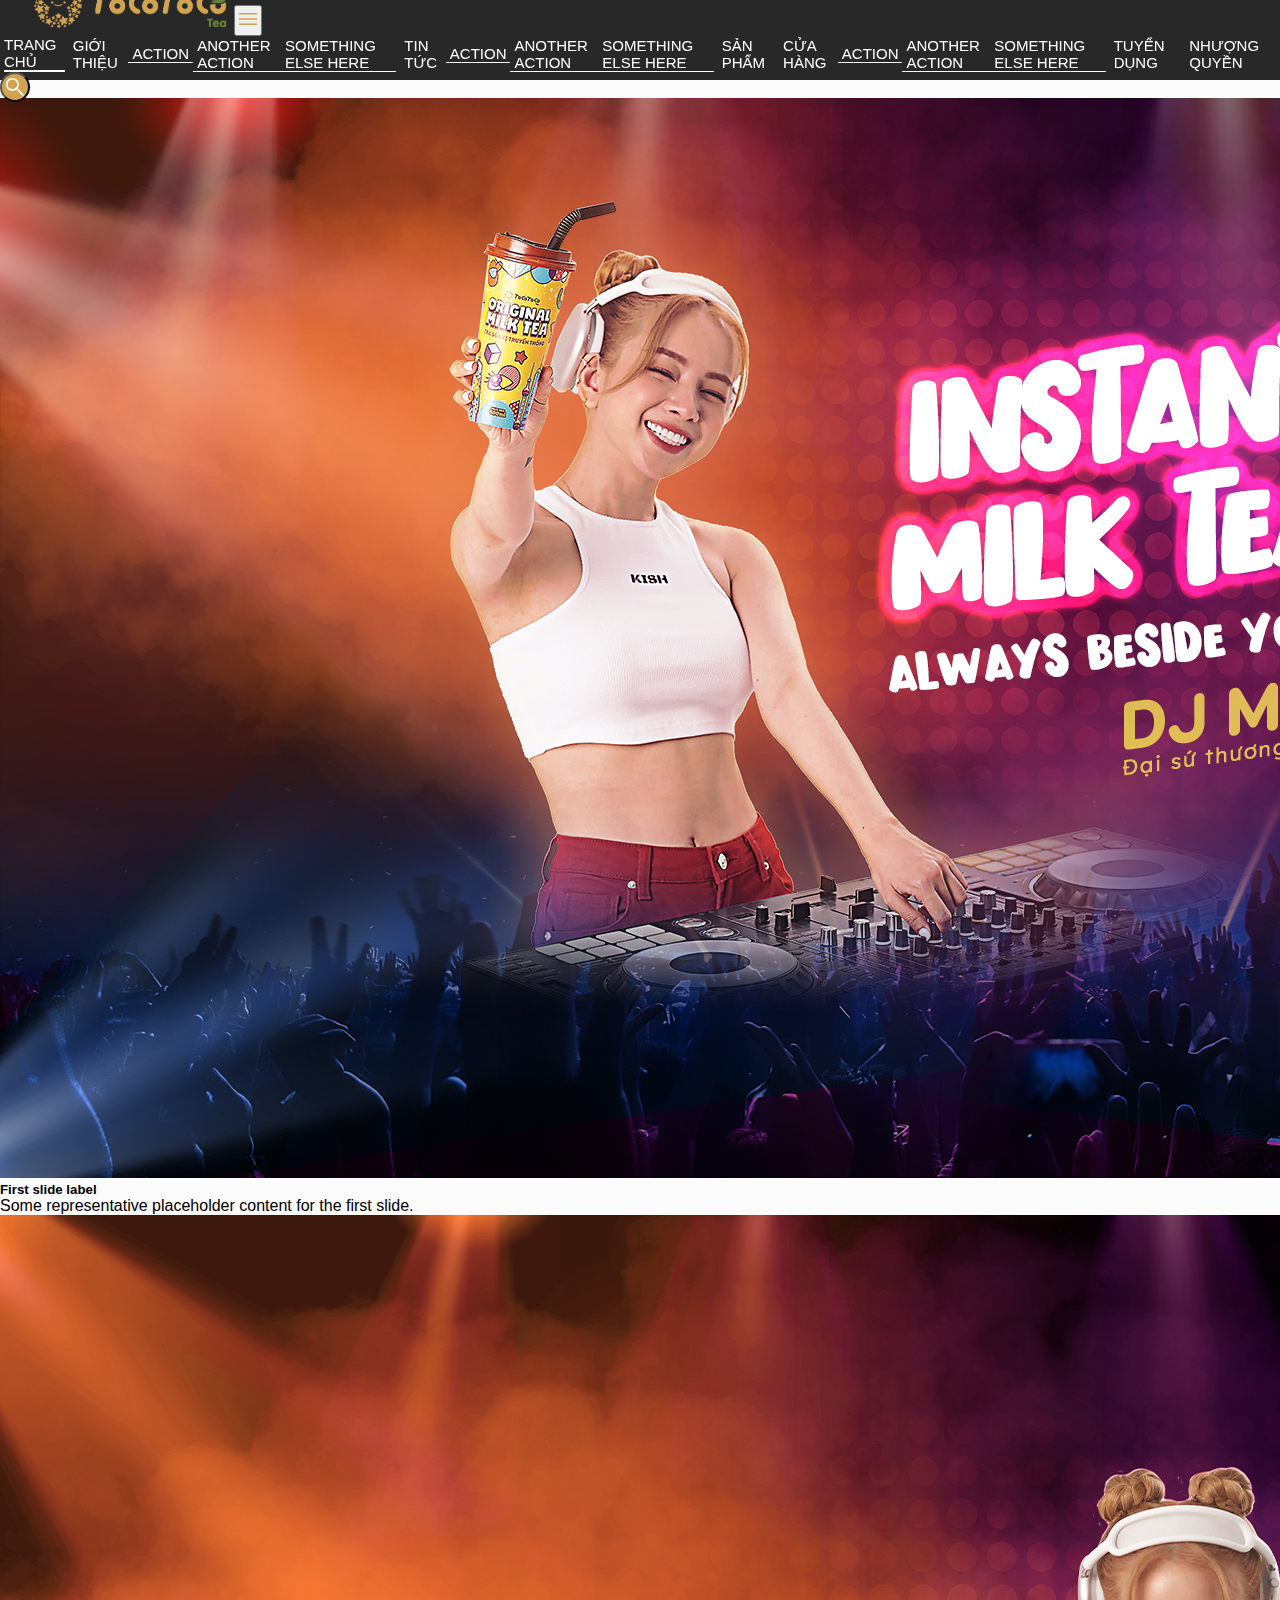
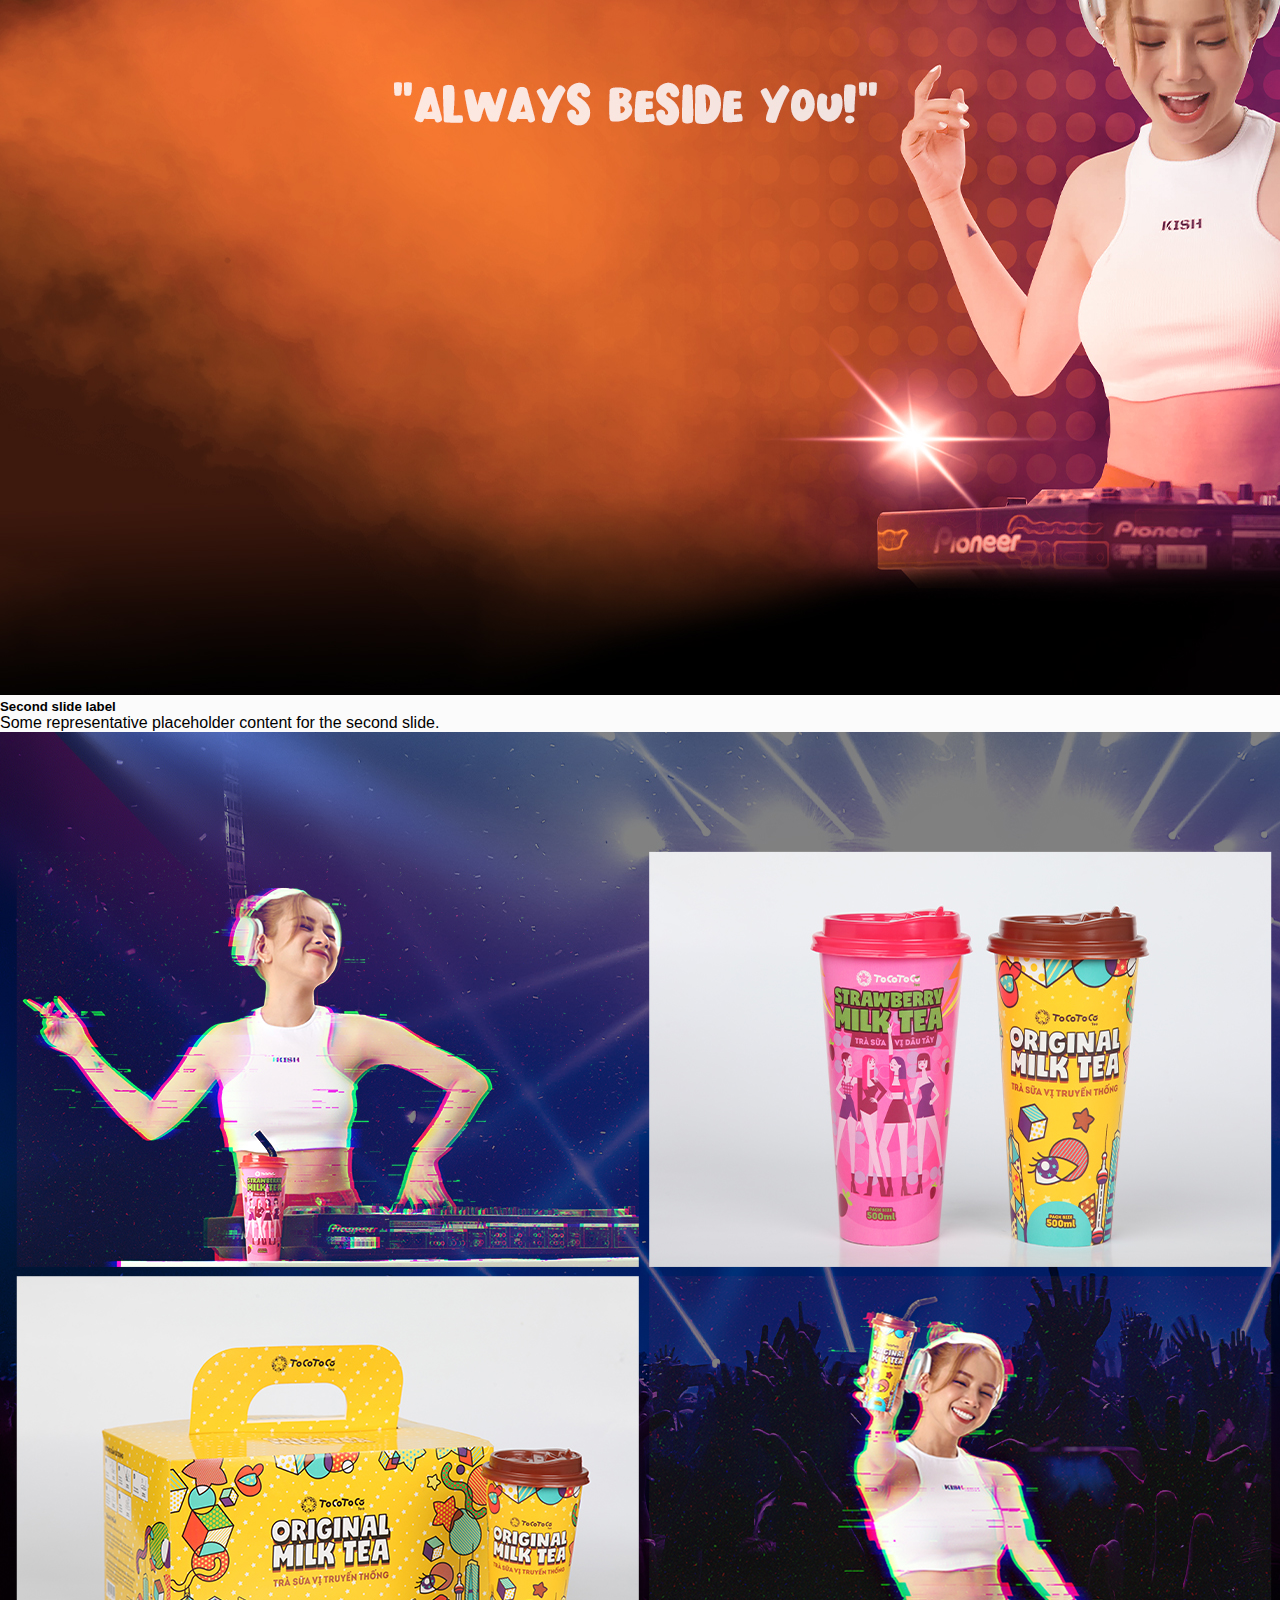
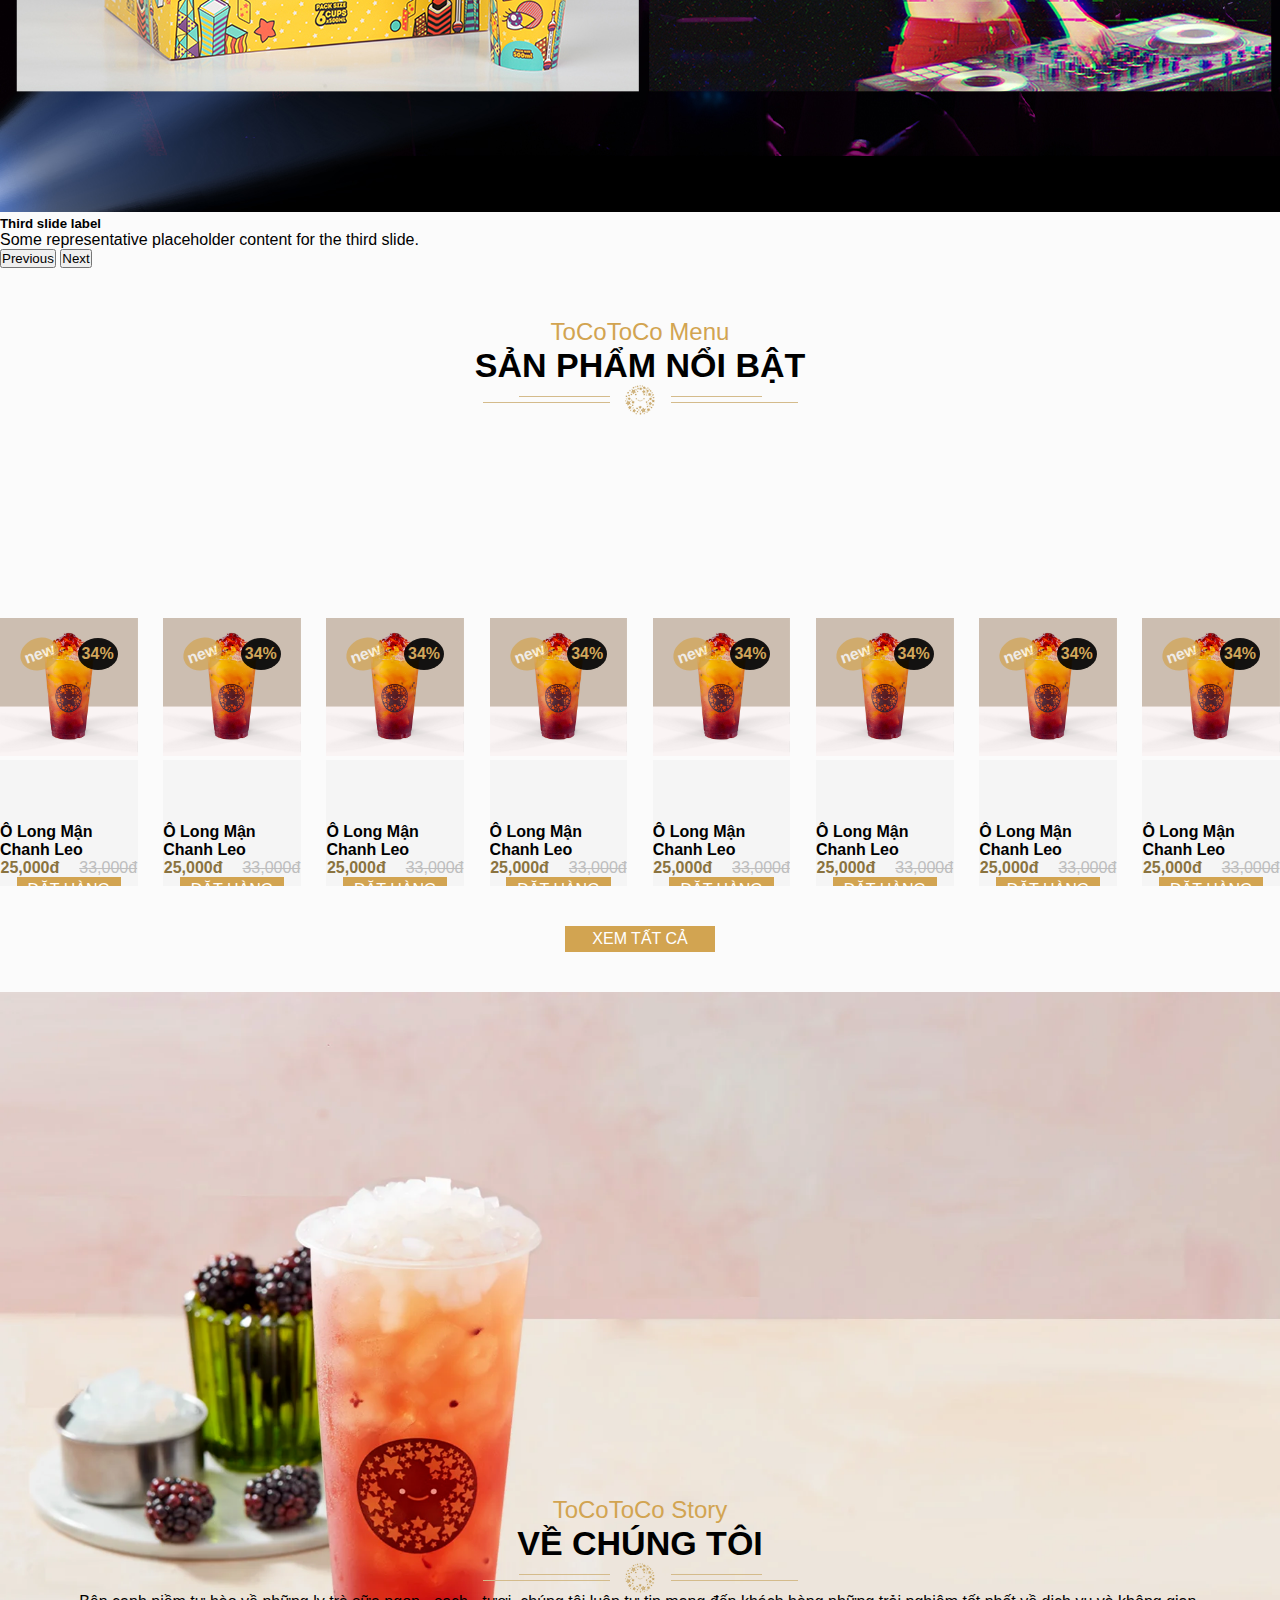
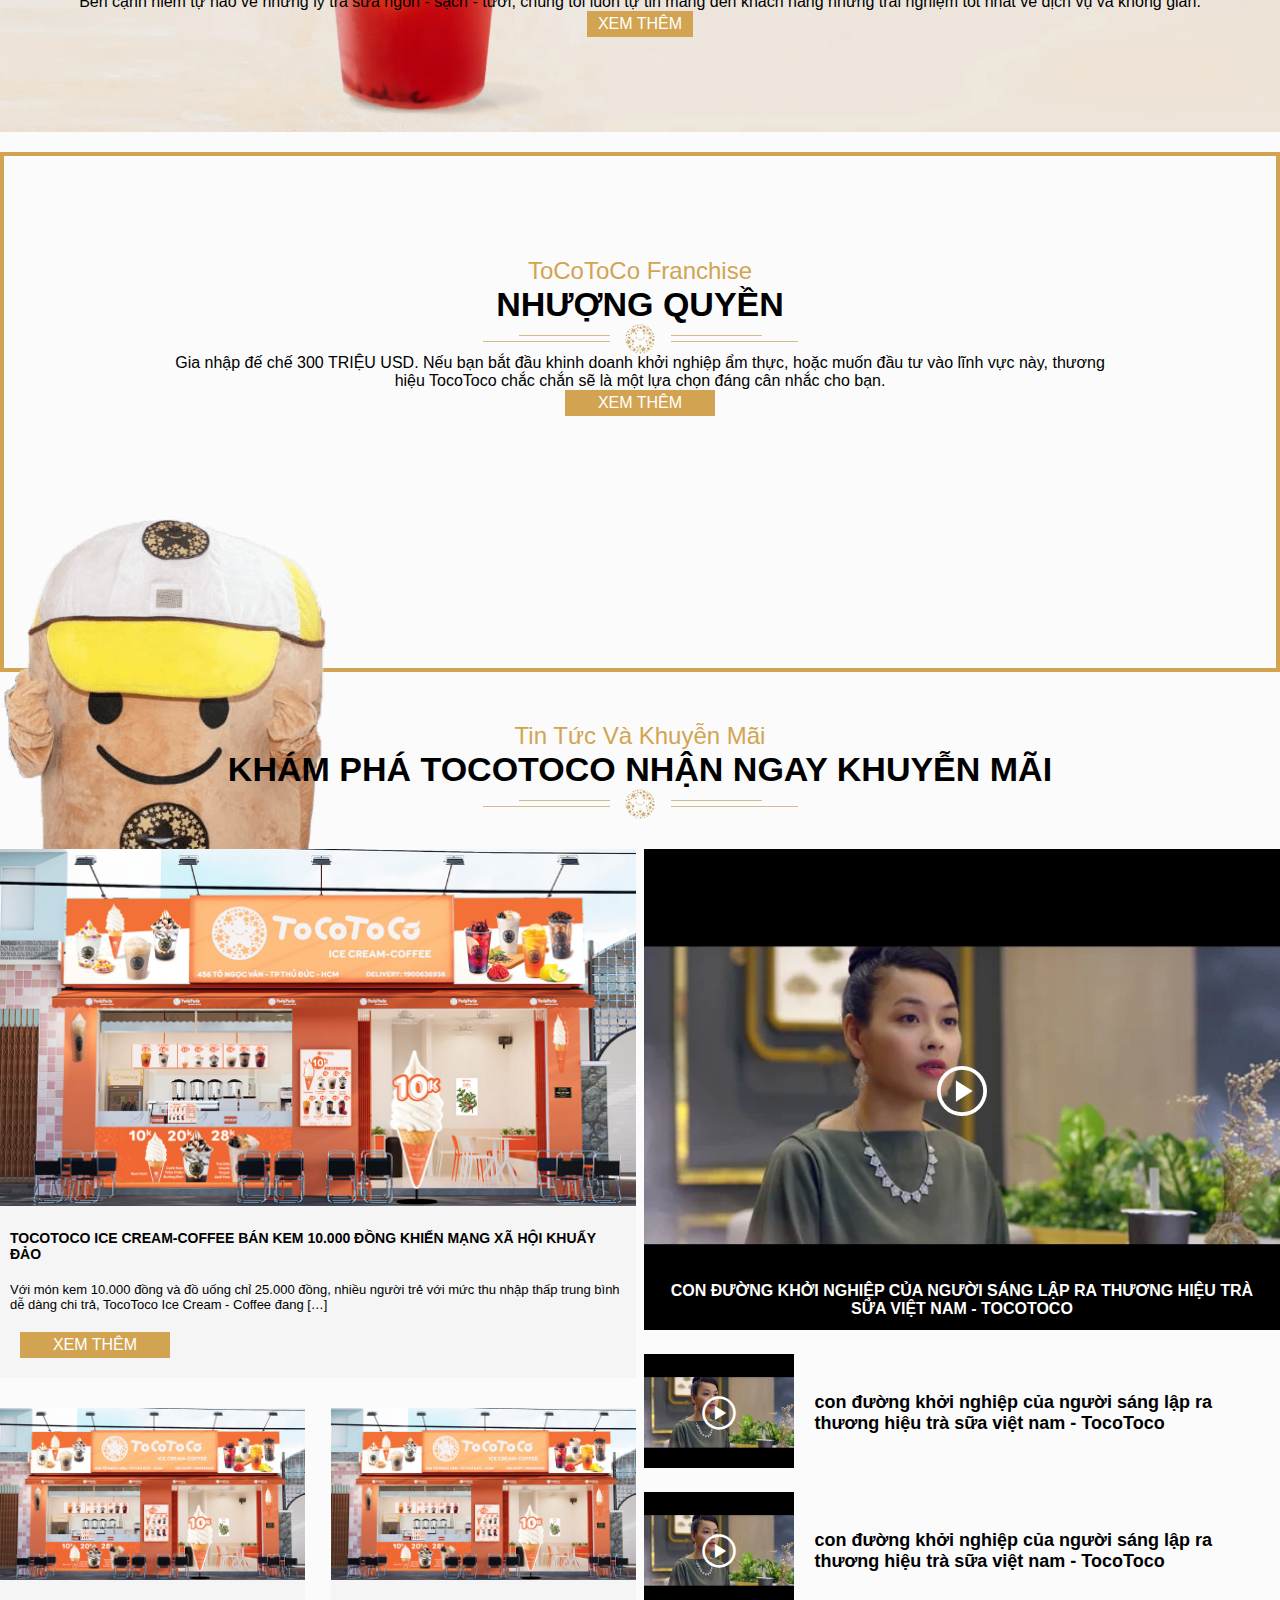
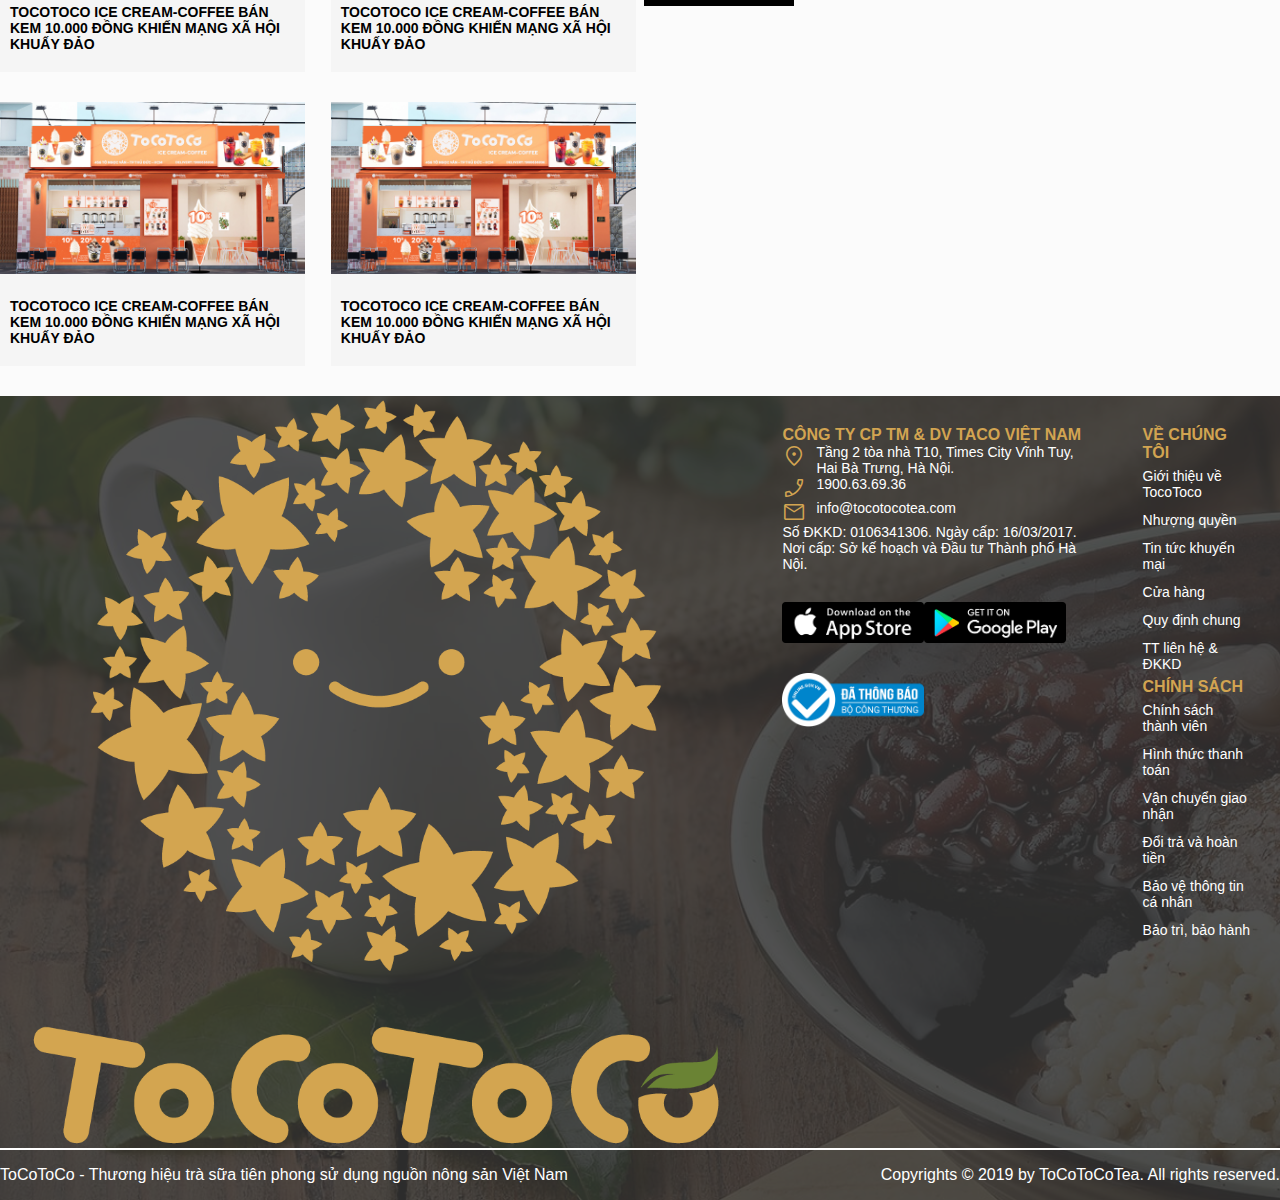
<file: index.html>
<!DOCTYPE html>
<html lang="en">
  <head>
    <meta charset="UTF-8" />
    <meta http-equiv="X-UA-Compatible" content="IE=edge" />
    <meta name="viewport" content="width=device-width, initial-scale=1.0" />
    <title>Trang chủ</title>
    <!-- favicon  -->
    <link rel="shortcut icon" href="./img/logo/favicon-32x32-1.png" type="image/x-icon">
    <!-- bootstrap  -->
    <link
      href="https://cdn.jsdelivr.net/npm/bootstrap@5.0.2/dist/css/bootstrap.min.css"
      rel="stylesheet"
      integrity="sha384-EVSTQN3/azprG1Anm3QDgpJLIm9Nao0Yz1ztcQTwFspd3yD65VohhpuuCOmLASjC"
      crossorigin="anonymous"
    />
    <!-- icon-link -->
    <link
      rel="stylesheet"
      href="https://fonts.googleapis.com/css2?family=Material+Symbols+Outlined:opsz,wght,FILL,GRAD@20..48,100..700,0..1,-50..200"
    />
    <link rel="stylesheet" href="https://cdnjs.cloudflare.com/ajax/libs/font-awesome/6.4.0/css/all.min.css" integrity="sha512-iecdLmaskl7CVkqkXNQ/ZH/XLlvWZOJyj7Yy7tcenmpD1ypASozpmT/E0iPtmFIB46ZmdtAc9eNBvH0H/ZpiBw==" crossorigin="anonymous" referrerpolicy="no-referrer" />
    <!-- link css handle  -->
    <link rel="stylesheet" href="css/main.css" />
    <link rel="stylesheet" href="css/index.css" />
    <!-- link js libraries  -->
    <script
      src="https://cdn.jsdelivr.net/npm/bootstrap@5.0.2/dist/js/bootstrap.bundle.min.js"
      integrity="sha384-MrcW6ZMFYlzcLA8Nl+NtUVF0sA7MsXsP1UyJoMp4YLEuNSfAP+JcXn/tWtIaxVXM"
      crossorigin="anonymous"
    ></script>
    <script
      src="https://code.jquery.com/jquery-3.7.0.min.js"
      integrity="sha256-2Pmvv0kuTBOenSvLm6bvfBSSHrUJ+3A7x6P5Ebd07/g="
      crossorigin="anonymous"
    ></script>
    <!-- link js handle -->
    <script src="js/main.js"></script>
    <style>
      .material-symbols-outlined {
        font-variation-settings: "FILL" 0, "wght" 400, "GRAD" 0, "opsz" 48;
      }
    </style>
  </head>
  <body>
    <div class="wrapper container-fluid">
      <header class="row">
        <div class="col col-md-9 col-sm-12">
          <nav class="navbar navbar-expand-lg">
            <div class="container-fluid header-nav">
              <a class="navbar-brand" href="#"><img class="logo" src="./img/logo/Logo-ngang-01.png" alt="logo"
                /></a></a>
              <button
                class="navbar-toggler"
                type="button"
                data-bs-toggle="collapse"
                data-bs-target="#navbarSupportedContent"
                aria-controls="navbarSupportedContent"
                aria-expanded="false"
                aria-label="Toggle navigation"
              >
                <span class="navbar-toggler-icon"><span class="material-symbols-outlined" style="color: #d2a451;">
                  menu
                  </span></span>
              </button>
              <div class="collapse navbar-collapse" id="navbarSupportedContent">
                <ul class="navbar-nav me-auto mb-2 mb-lg-0 nav-parent">
                  <li class="nav-item">
                    <a class="nav-link nav-active" aria-current="page" href="#"
                      >Trang Chủ</a
                    >
                  </li>
                  <li class="nav-item dropdown">
                    <a
                      class="nav-link dropdown-toggle"
                      href="#"
                      id="navbarDropdown"
                      role="button"
                      data-bs-toggle="dropdown"
                      aria-expanded="false"
                    >
                      Giới thiệu
                    </a>
                    <ul class="dropdown-menu nav-child" aria-labelledby="navbarDropdown">
                      <li><a class="dropdown-item" href="#">Action</a></li>
                      <li>
                        <a class="dropdown-item" href="#">Another action</a>
                      </li>
                      <li>
                        <a class="dropdown-item" href="#"
                          >Something else here</a
                        >
                      </li>
                    </ul>
                  </li>
                  <li class="nav-item dropdown">
                    <a
                      class="nav-link dropdown-toggle"
                      href="#"
                      id="navbarDropdown"
                      role="button"
                      data-bs-toggle="dropdown"
                      aria-expanded="false"
                    >
                      tin tức
                    </a>
                    <ul class="dropdown-menu nav-child" aria-labelledby="navbarDropdown">
                      <li><a class="dropdown-item" href="#">Action</a></li>
                      <li>
                        <a class="dropdown-item" href="#">Another action</a>
                      </li>
                      <li>
                        <a class="dropdown-item" href="#"
                          >Something else here</a
                        >
                      </li>
                    </ul>
                  </li>
                  <li class="nav-item">
                    <a
                      class="nav-link products-page"
                      href="products.html"
                      id="navbarDropdown"
                      role="button"
                      data-bs-toggle="dropdown"
                      aria-expanded="false"
                    >
                    sản phẩm
                    </a>
                  </li>
                  <li class="nav-item dropdown">
                    <a
                      class="nav-link dropdown-toggle"
                      href="#"
                      id="navbarDropdown"
                      role="button"
                      data-bs-toggle="dropdown"
                      aria-expanded="false"
                    >
                      cửa hàng
                    </a>
                    <ul class="dropdown-menu nav-child" aria-labelledby="navbarDropdown">
                      <li><a class="dropdown-item" href="#">Action</a></li>
                      <li>
                        <a class="dropdown-item" href="#">Another action</a>
                      </li>
                      <li>
                        <a class="dropdown-item" href="#"
                          >Something else here</a
                        >
                      </li>
                    </ul>
                  </li>
                  <li class="nav-item">
                    <a class="nav-link" aria-current="page" href="#"
                      >Tuyển dụng</a
                    >
                  </li>
                  <li class="nav-item">
                    <a class="nav-link" aria-current="page" href="#"
                      >Nhượng quyền</a
                    >
                  </li>
                </ul>
                <form class="d-flex">
                  <input
                    class="form-control me-2"
                    type="search"
                    placeholder="Search"
                    aria-label="Search" hidden
                  />
                  <button class="btn btn-search" type="submit">
                    <span class="material-symbols-outlined">
                        search
                        </span>
                  </button>
                </form>
              </div>
            </div>
          </nav>
        </div>
      </header>
      <div class="banner row">
        <div id="carouselExampleCaptions" class="carousel slide" data-bs-ride="carousel">
            <div class="carousel-indicators">
              <button type="button" data-bs-target="#carouselExampleCaptions" data-bs-slide-to="0" class="active" aria-current="true" aria-label="Slide 1"></button>
              <button type="button" data-bs-target="#carouselExampleCaptions" data-bs-slide-to="1" aria-label="Slide 2"></button>
              <button type="button" data-bs-target="#carouselExampleCaptions" data-bs-slide-to="2" aria-label="Slide 3"></button>
            </div>
            <div class="carousel-inner">
              <div class="carousel-item active">
                <img src="./img/banner/Slide_banner-1-1.jpg" class="d-block w-100" alt="...">
                <div class="carousel-caption d-none d-md-block">
                  <h5>First slide label</h5>
                  <p>Some representative placeholder content for the first slide.</p>
                </div>
              </div>
              <div class="carousel-item">
                <img src="./img/banner/Slide_banner-2.jpg" class="d-block w-100" alt="...">
                <div class="carousel-caption d-none d-md-block">
                  <h5>Second slide label</h5>
                  <p>Some representative placeholder content for the second slide.</p>
                </div>
              </div>
              <div class="carousel-item">
                <img src="./img/banner/Slide_banner-3.jpg" class="d-block w-100" alt="...">
                <div class="carousel-caption d-none d-md-block">
                  <h5>Third slide label</h5>
                  <p>Some representative placeholder content for the third slide.</p>
                </div>
              </div>
            </div>
            <button class="carousel-control-prev" type="button" data-bs-target="#carouselExampleCaptions" data-bs-slide="prev">
              <span class="carousel-control-prev-icon" aria-hidden="true"></span>
              <span class="visually-hidden">Previous</span>
            </button>
            <button class="carousel-control-next" type="button" data-bs-target="#carouselExampleCaptions" data-bs-slide="next">
              <span class="carousel-control-next-icon" aria-hidden="true"></span>
              <span class="visually-hidden">Next</span>
            </button>
          </div>
      </div>
    </div>
    <div class="container">
        <div class="row hot-products">
            <div class="col col-md-12 phase-title hot-products-title">
                <p class="phase-name">ToCoToCo Menu</p>
                <h2>Sản phẩm nổi bật</h2>
                <img src="./img/home_line.webp" alt="">
            </div>
        </div>
        <div class="row product-list">
            <div class="product-item">
                <img src="./img/products/O-Long-Man-Chanh-Leo.jpg" alt="">
                <div class="wrapper-product-content">
                    <div class="product-content">
                        <p class="product-name">Ô Long Mận Chanh Leo</p>
                        <div class="price">
                            <p class="new-product-price">25,000đ</p>
                            <p class="old-product-price">33,000đ</p>
                        </div>
                        <div class="booking btn-a-link"><a href="#">Đặt Hàng</a></div>
                    </div>
                </div>
                <div class="new-label">new</div>
                <div class="discount-label">34%</div>
            </div>
            <div class="product-item">
                <img src="./img/products/O-Long-Man-Chanh-Leo.jpg" alt="">
                <div class="wrapper-product-content">
                    <div class="product-content">
                        <p class="product-name">Ô Long Mận Chanh Leo</p>
                        <div class="price">
                            <p class="new-product-price">25,000đ</p>
                            <p class="old-product-price">33,000đ</p>
                        </div>
                        <div class="booking btn-a-link"><a href="#">Đặt Hàng</a></div>
                    </div>
                </div>
                <div class="new-label">new</div>
                <div class="discount-label">34%</div>
            </div>
            <div class="product-item">
                <img src="./img/products/O-Long-Man-Chanh-Leo.jpg" alt="">
                <div class="wrapper-product-content">
                    <div class="product-content">
                        <p class="product-name">Ô Long Mận Chanh Leo</p>
                        <div class="price">
                            <p class="new-product-price">25,000đ</p>
                            <p class="old-product-price">33,000đ</p>
                        </div>
                        <div class="booking btn-a-link"><a href="#">Đặt Hàng</a></div>
                    </div>
                </div>
                <div class="new-label">new</div>
                <div class="discount-label">34%</div>
            </div>
            <div class="product-item">
                <img src="./img/products/O-Long-Man-Chanh-Leo.jpg" alt="">
                <div class="wrapper-product-content">
                    <div class="product-content">
                        <p class="product-name">Ô Long Mận Chanh Leo</p>
                        <div class="price">
                            <p class="new-product-price">25,000đ</p>
                            <p class="old-product-price">33,000đ</p>
                        </div>
                        <div class="booking btn-a-link"><a href="#">Đặt Hàng</a></div>
                    </div>
                </div>
                <div class="new-label">new</div>
                <div class="discount-label">34%</div>
            </div>
            <div class="product-item">
                <img src="./img/products/O-Long-Man-Chanh-Leo.jpg" alt="">
                <div class="wrapper-product-content">
                    <div class="product-content">
                        <p class="product-name">Ô Long Mận Chanh Leo</p>
                        <div class="price">
                            <p class="new-product-price">25,000đ</p>
                            <p class="old-product-price">33,000đ</p>
                        </div>
                        <div class="booking btn-a-link"><a href="#">Đặt Hàng</a></div>
                    </div>
                </div>
                <div class="new-label">new</div>
                <div class="discount-label">34%</div>
            </div>
            <div class="product-item">
                <img src="./img/products/O-Long-Man-Chanh-Leo.jpg" alt="">
                <div class="wrapper-product-content">
                    <div class="product-content">
                        <p class="product-name">Ô Long Mận Chanh Leo</p>
                        <div class="price">
                            <p class="new-product-price">25,000đ</p>
                            <p class="old-product-price">33,000đ</p>
                        </div>
                        <div class="booking btn-a-link"><a href="#">Đặt Hàng</a></div>
                    </div>
                </div>
                <div class="new-label">new</div>
                <div class="discount-label">34%</div>
            </div>
            <div class="product-item">
                <img src="./img/products/O-Long-Man-Chanh-Leo.jpg" alt="">
                <div class="wrapper-product-content">
                    <div class="product-content">
                        <p class="product-name">Ô Long Mận Chanh Leo</p>
                        <div class="price">
                            <p class="new-product-price">25,000đ</p>
                            <p class="old-product-price">33,000đ</p>
                        </div>
                        <div class="booking btn-a-link"><a href="#">Đặt Hàng</a></div>
                    </div>
                </div>
                <div class="new-label">new</div>
                <div class="discount-label">34%</div>
            </div>
            <div class="product-item">
                <img src="./img/products/O-Long-Man-Chanh-Leo.jpg" alt="">
                <div class="wrapper-product-content">
                    <div class="product-content">
                        <p class="product-name">Ô Long Mận Chanh Leo</p>
                        <div class="price">
                            <p class="new-product-price">25,000đ</p>
                            <p class="old-product-price">33,000đ</p>
                        </div>
                        <div class="booking btn-a-link"><a href="#">Đặt Hàng</a></div>
                    </div>
                </div>
                <div class="new-label">new</div>
                <div class="discount-label">34%</div>
            </div>
        </div>
        <div class="row">
            <div class="col col-md-12 text-md-center">
                <div class="view-all-products btn-a-link"><a href="#">Xem tất cả</a></div>
            </div>
        </div>
        <div class="row aboutus">
            <div class="col col-md-7 col-sm-6">
            </div>
            <div class="col col-md-5 col-sm-6 aboutus-content">
                <div class="row">
                    <div class="col col-md-12 phase-title story">
                        <p class="phase-name">ToCoToCo Story</p>
                        <h2>Về Chúng Tôi</h2>
                        <img src="./img/home_line.webp" alt="">
                        <p>Bên cạnh niềm tự hào về những ly trà sữa ngon - sạch - tươi, chúng tôi luôn tự tin mang đến khách hàng những trải nghiệm tốt nhất về dịch vụ và không gian.</p>
                    </div>
                </div>
                <div class="row">
                    <div class="col col-md-12 text-md-center">
                        <div class="view-more btn-a-link"><a href="#">Xem thêm</a></div>
                    </div>
                </div>
            </div>
        </div>
        <div class="row nhuong-quyen">
            <div class="col col-md-8 nhuong-quyen-content">
                <div class="row">
                    <div class="col col-md-12 phase-title nhuong-quyen-title">
                        <p class="phase-name">ToCoToCo Franchise</p>
                        <h2>Nhượng Quyền</h2>
                        <img src="./img/home_line.webp" alt="">
                        <p>Gia nhập đế chế 300 TRIỆU USD. Nếu bạn bắt đầu khinh doanh khởi nghiệp ẩm thực, hoặc muốn đầu tư vào lĩnh vực này, thương hiệu TocoToco chắc chắn sẽ là một lựa chọn đáng cân nhắc cho bạn.</p>
                    </div>
                </div>
                <div class="row">
                    <div class="col col-md-12 text-md-center">
                        <div class="view-nhuong-quyen btn-a-link"><a href="#">Xem thêm</a></div>
                    </div>
                </div>
            </div>
            <div class="col col-md-4">
                <img src="./img/img_home_franchise.png" alt="">
            </div>
        </div>
        <div class="row news-promotions">
            <div class="col col-md-12 news-promotions-content">
                <div class="row">
                    <div class="col col-md-12 phase-title news-promotions-title">
                        <p class="phase-name">Tin Tức Và Khuyễn Mãi</p>
                        <h2>Khám Phá TocoToco Nhận Ngay Khuyễn Mãi</h2>
                        <img src="./img/home_line.webp" alt="">
                    </div>
                </div>
                <div class="row news">
                    <div class="post">
                        <div class="post-item">
                            <div class="post-img">
                                <img src="img/hinhthumb-scaled.jpg" alt="">
                            </div>
                            <h4 class="post-title">TocoToco ice cream-coffee bán kem 10.000 đồng khiến mạng xã hội khuấy đảo</h4>
                            <p class="desc">Với món kem 10.000 đồng và đồ uống chỉ 25.000 đồng, nhiều người trẻ với mức thu nhập thấp trung bình dễ dàng chi trả, TocoToco Ice Cream - Coffee đang […]</p>
                            <div class="view-post btn-a-link"><a href="#">Xem thêm</a></div>
                        </div>
                        <div class="post-item">
                            <div class="post-img">
                                <img src="img/hinhthumb-scaled.jpg" alt="">
                            </div>
                            <h4 class="post-title">TocoToco ice cream-coffee bán kem 10.000 đồng khiến mạng xã hội khuấy đảo</h4>
                        </div>
                        <div class="post-item">
                            <div class="post-img">
                                <img src="img/hinhthumb-scaled.jpg" alt="">
                            </div>
                            <h4 class="post-title">TocoToco ice cream-coffee bán kem 10.000 đồng khiến mạng xã hội khuấy đảo</h4>
                        </div>
                        <div class="post-item">
                            <div class="post-img">
                                <img src="img/hinhthumb-scaled.jpg" alt="">
                            </div>
                            <h4 class="post-title">TocoToco ice cream-coffee bán kem 10.000 đồng khiến mạng xã hội khuấy đảo</h4>
                        </div>
                        <div class="post-item">
                            <div class="post-img">
                                <img src="img/hinhthumb-scaled.jpg" alt="">
                            </div>
                            <h4 class="post-title">TocoToco ice cream-coffee bán kem 10.000 đồng khiến mạng xã hội khuấy đảo</h4>
                        </div>
                    </div>
                    <div class="video">
                        <div class="video-item">
                            <div class="video-bg-img">
                                <img src="./img/video_bg.png" alt="">
                                <span class="material-symbols-outlined">
                                    play_circle
                                    </span>
                            </div>
                            <h4 class="video-title">con đường khởi nghiệp của người sáng lập ra thương hiệu trà sữa việt nam - TocoToco</h4>
                        </div>
                        <div class="video-item">
                            <div class="video-bg-img">
                                <img src="./img/video_bg.png" alt="">
                                <span class="material-symbols-outlined">
                                    play_circle
                                    </span>
                            </div>
                            <h4 class="video-title">con đường khởi nghiệp của người sáng lập ra thương hiệu trà sữa việt nam - TocoToco</h4>
                        </div>
                        <div class="video-item">
                            <div class="video-bg-img">
                                <img src="./img/video_bg.png" alt="">
                                <span class="material-symbols-outlined">
                                    play_circle
                                    </span>
                            </div>
                            <h4 class="video-title">con đường khởi nghiệp của người sáng lập ra thương hiệu trà sữa việt nam - TocoToco</h4>
                        </div>
                    </div>
                </div>
            </div>
        </div>
    </div>
    <div class="wrapper-footer container-fluid">
        <div class="cover-footer container-fluid">
            <footer class="container">
                <div class="row top-ft">
                    <div class="col col-md-3 left-ft">
                        <img src="./img/logo/ft_logo.png" alt="">
                    </div>
                    <div class="col col-md-5 center-ft">
                        <h4 class="title-ft com-name">Công Ty CP TM & DV Taco Việt Nam</h4>
                        <div class="text">
                            <span class="material-symbols-outlined">
                                location_on
                                </span>
                            <p>
                                Tầng 2 tòa nhà T10, Times City Vĩnh Tuy, Hai Bà Trưng, Hà Nội.
                            </p>
                        </div>
                        <div class="text">
                            <span class="material-symbols-outlined">
                                phone_enabled
                                </span>
                            <p>
                                1900.63.69.36
                            </p>
                        </div>
                        <div class="text">
                            <span class="material-symbols-outlined">
                                mail
                                </span>
                            <p>
                                info@tocotocotea.com
                            </p>
                        </div>
                        <p>
                            Số ĐKKD: 0106341306. Ngày cấp: 16/03/2017.
                        </p>
                        <p>
                            Nơi cấp: Sở kế hoạch và Đầu tư Thành phố Hà Nội.
                        </p>
                        <div class="media-icon">
                            <i class="fa-brands fa-facebook"></i>
                            <i class="fa-brands fa-youtube"></i>
                            <i class="fa-brands fa-instagram"></i>
                            <i class="fa-brands fa-twitter"></i>
                            <i class="fa-brands fa-google-plus-g"></i>
                        </div>
                        <div class="center-ft-img row">
                            <img class="col col-md-6" src="./img/Appstore.png" alt="">
                            <img class="col col-md-6" src="./img/Googleplay.png" alt="">
                            <img class="col col-md-6" src="./img/bo_cong_thuong_grande.png" alt="">
                        </div>
                    </div>
                    <div class="col col-md-4 right-ft">
                        <div class="row right-ft-content">
                            <div class="col col-md-6 col-sm-12 ft-aboutus">
                                <h4 class="title-ft com-name">Về Chúng Tôi</h4>
                                <a href="">Giới thiệu về TocoToco</a>
                                <a href="">Nhượng quyền</a>
                                <a href="">Tin tức khuyến mại</a>
                                <a href="">Cửa hàng</a>
                                <a href="">Quy định chung</a>
                                <a href="">TT liên hệ & ĐKKD</a>
                            </div>
                            <div class="col col-md-6 col-sm-12 ft-policies">
                                <h4 class="title-ft com-name">Chính Sách</h4>
                                <a href="">Chính sách thành viên</a>
                                <a href="">Hình thức thanh toán</a>
                                <a href="">Vận chuyển giao nhận</a>
                                <a href="">Đổi trả và hoàn tiền</a>
                                <a href="">Bảo vệ thông tin cá nhân</a>
                                <a href="">Bảo trì, bảo hành</a>
                            </div>
                        </div>
                    </div>
                </div>
                <div class="row bottom-ft">
                    <div class="left col">
                        ToCoToCo - Thương hiệu trà sữa tiên phong sử dụng nguồn nông sản Việt Nam
                    </div>
                    <div class="right col text-end">
                        Copyrights © 2019 by ToCoToCoTea. All rights reserved.
                    </div>
                </div>
            </footer>
        </div>
    </div>
  </body>
</html>
</file>
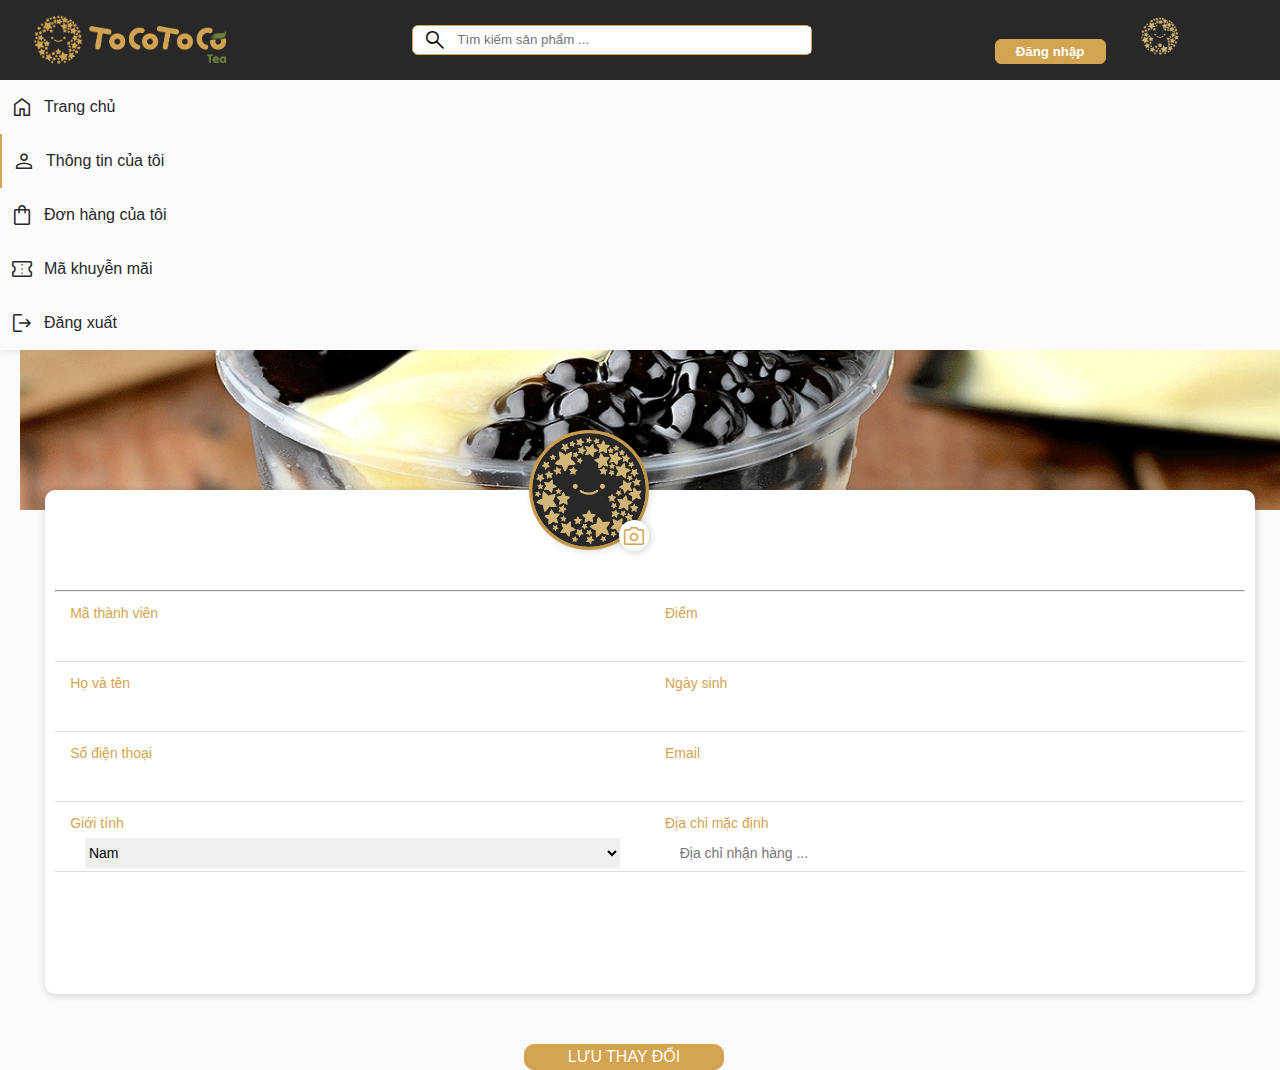
<file: account.html>
<!DOCTYPE html>
<html lang="en">
  <head>
    <meta charset="UTF-8" />
    <meta http-equiv="X-UA-Compatible" content="IE=edge" />
    <meta name="viewport" content="width=device-width, initial-scale=1.0" />
    <title>ToCoToCoTea - My account</title>
    <!-- favicon  -->
    <link
      rel="shortcut icon"
      href="./img/logo/favicon-32x32-1.png"
      type="image/x-icon"
    />
    <!-- bootstrap  -->
    <link
      href="https://cdn.jsdelivr.net/npm/bootstrap@5.0.2/dist/css/bootstrap.min.css"
      rel="stylesheet"
      integrity="sha384-EVSTQN3/azprG1Anm3QDgpJLIm9Nao0Yz1ztcQTwFspd3yD65VohhpuuCOmLASjC"
      crossorigin="anonymous"
    />
    <!-- icon-link -->
    <link
      rel="stylesheet"
      href="https://fonts.googleapis.com/css2?family=Material+Symbols+Outlined:opsz,wght,FILL,GRAD@20..48,100..700,0..1,-50..200"
    />
    <link
      rel="stylesheet"
      href="https://cdnjs.cloudflare.com/ajax/libs/font-awesome/6.4.0/css/all.min.css"
      integrity="sha512-iecdLmaskl7CVkqkXNQ/ZH/XLlvWZOJyj7Yy7tcenmpD1ypASozpmT/E0iPtmFIB46ZmdtAc9eNBvH0H/ZpiBw=="
      crossorigin="anonymous"
      referrerpolicy="no-referrer"
    />
    <!-- link css handle  -->
    <link rel="stylesheet" href="css/main.css" />
    <link rel="stylesheet" href="css/account.css" />
    <!-- link js libraries  -->
    <script
      src="https://cdn.jsdelivr.net/npm/bootstrap@5.0.2/dist/js/bootstrap.bundle.min.js"
      integrity="sha384-MrcW6ZMFYlzcLA8Nl+NtUVF0sA7MsXsP1UyJoMp4YLEuNSfAP+JcXn/tWtIaxVXM"
      crossorigin="anonymous"
    ></script>
    <script
      src="https://code.jquery.com/jquery-3.7.0.min.js"
      integrity="sha256-2Pmvv0kuTBOenSvLm6bvfBSSHrUJ+3A7x6P5Ebd07/g="
      crossorigin="anonymous"
    ></script>
    <!-- link js handle -->
    <script src="js/main.js"></script>
    <script src="js/account.js"></script>
    <style>
      .material-symbols-outlined {
        font-variation-settings: "FILL" 0, "wght" 400, "GRAD" 0, "opsz" 48;
      }
    </style>
  </head>
  <body>
    <div class="container-fluid wrapper-header">
      <header class="default-header">
        <img class="logo" src="./img/logo/Logo-ngang-01.png" alt="" />
        <div class="search-box">
          <span class="material-symbols-outlined"> search </span>
          <input
            type="search"
            name=""
            id=""
            placeholder="Tìm kiếm sản phẩm ..."
          />
        </div>
        <div class="d-md-flex justify-content-md-end">
          <button class="login-btn product-btn">Đăng nhập</button>
          <img src="img/logo/logo_icon.png" alt="" class="acc-logo" />
        </div>
      </header>
      <header class="responsive-header">
        <div class="back-btn">
          <span class="material-symbols-outlined"> arrow_back </span>
        </div>
        <div class="title-header">
          <h4>Tài khoản</h4>
        </div>
      </header>
      <div class="container mt-md-3 d-flex mb-md-4">
        <div class="categories col col-md-3 d-none d-lg-block">
          <ul class="list-group category-list">
            <li class="list-group-item">
              <a id="home-btn" href="products.html"
                ><span class="material-symbols-outlined"> home </span> Trang
                chủ</a
              >
            </li>
            <li class="list-group-item content-active">
              <a href="#ttct"
                ><span class="material-symbols-outlined"> person </span> Thông
                tin của tôi</a
              >
            </li>
            <li class="list-group-item">
              <a href="#dhct"
                ><span class="material-symbols-outlined"> shopping_bag </span>
                Đơn hàng của tôi</a
              >
            </li>
            <li class="list-group-item">
              <a href="#mkm"
                ><span class="material-symbols-outlined">
                  confirmation_number
                </span>
                Mã khuyễn mãi</a
              >
            </li>
            <li class="list-group-item">
              <a id="logout" href="logout"
                ><span class="material-symbols-outlined"> logout </span> Đăng
                xuất</a
              >
            </li>
          </ul>
        </div>
        <div class="main-content col col-md-9">
          <div class="my-info content-item" id="ttct">
            <div class="bg-img"></div>
            <div class="info">
              <div class="avt">
                <img class="avt-img" src="./img/logo/logo_icon.png" alt="" />
                <span class="material-symbols-outlined"> photo_camera </span>
              </div>
              <hr />
              <div class="info-item">
                <div class="mem-code">
                  <label for="mem-code">Mã thành viên</label>
                  <input type="text" name="mem-code" readonly />
                </div>
                <div class="point">
                  <label for="point">Điểm</label>
                  <input type="text" name="point" readonly />
                </div>
              </div>
              <div class="info-item">
                <div class="name">
                  <label for="name">Họ và tên</label>
                  <input type="text" name="name" />
                </div>
                <div class="birthday">
                  <label for="birthday">Ngày sinh</label>
                  <input type="datetime" name="birthday" />
                </div>
              </div>
              <div class="info-item">
                <div class="phone">
                  <label for="phone">Số điện thoại</label>
                  <input type="text" name="phone" readonly />
                </div>
                <div class="email">
                  <label for="email">Email</label>
                  <input type="text" name="email" />
                </div>
              </div>
              <div class="info-item">
                <div class="gender">
                  <label for="gender">Giới tính</label>
                  <select name="gender" id="">
                    <option value="male">Nam</option>
                    <option value="female">Nữ</option>
                    <option value="other">Khác</option>
                  </select>
                </div>
                <div class="address">
                  <label for="address">Địa chỉ mặc định</label>
                  <input
                    type="text"
                    name="address"
                    id=""
                    placeholder="Địa chỉ nhận hàng ..."
                  />
                </div>
                <input type="file" id="upload-avt" accept="image/*" hidden />
              </div>
            </div>
            <div class="save-btn btn-a-link">Lưu thay đổi</div>
          </div>
          <div class="my-order content-item" id="dhct"></div>
          <div class="discount content-item" id="mkm"></div>
        </div>
      </div>
      <div class="categories-btn col col-sm-3">
        <div class="btn-cate-menu">
          <span
            class="material-symbols-outlined btn-menu"
            style="color: #d2a451"
          >
            menu
          </span>
          <span class="material-symbols-outlined x-btn" style="color: #d2a451">
            close
          </span>
        </div>
        <ul class="list-group category-list">
          <li class="list-group-item">
            <a id="home-btn" href="products.html"
              ><span class="material-symbols-outlined"> home </span> Trang
              chủ</a
            >
          </li>
          <li class="list-group-item content-active">
            <a href="#ttct"
              ><span class="material-symbols-outlined"> person </span> Thông tin
              của tôi</a
            >
          </li>
          <li class="list-group-item">
            <a href="#dhct"
              ><span class="material-symbols-outlined"> shopping_bag </span> Đơn
              hàng của tôi</a
            >
          </li>
          <li class="list-group-item">
            <a href="#mkm"
              ><span class="material-symbols-outlined">
                confirmation_number
              </span>
              Mã khuyễn mãi</a
            >
          </li>
          <li class="list-group-item">
            <a id="logout" href="logout"
              ><span class="material-symbols-outlined"> logout </span> Đăng
              xuất</a
            >
          </li>
        </ul>
      </div>
    </div>
  </body>
</html>
</file>
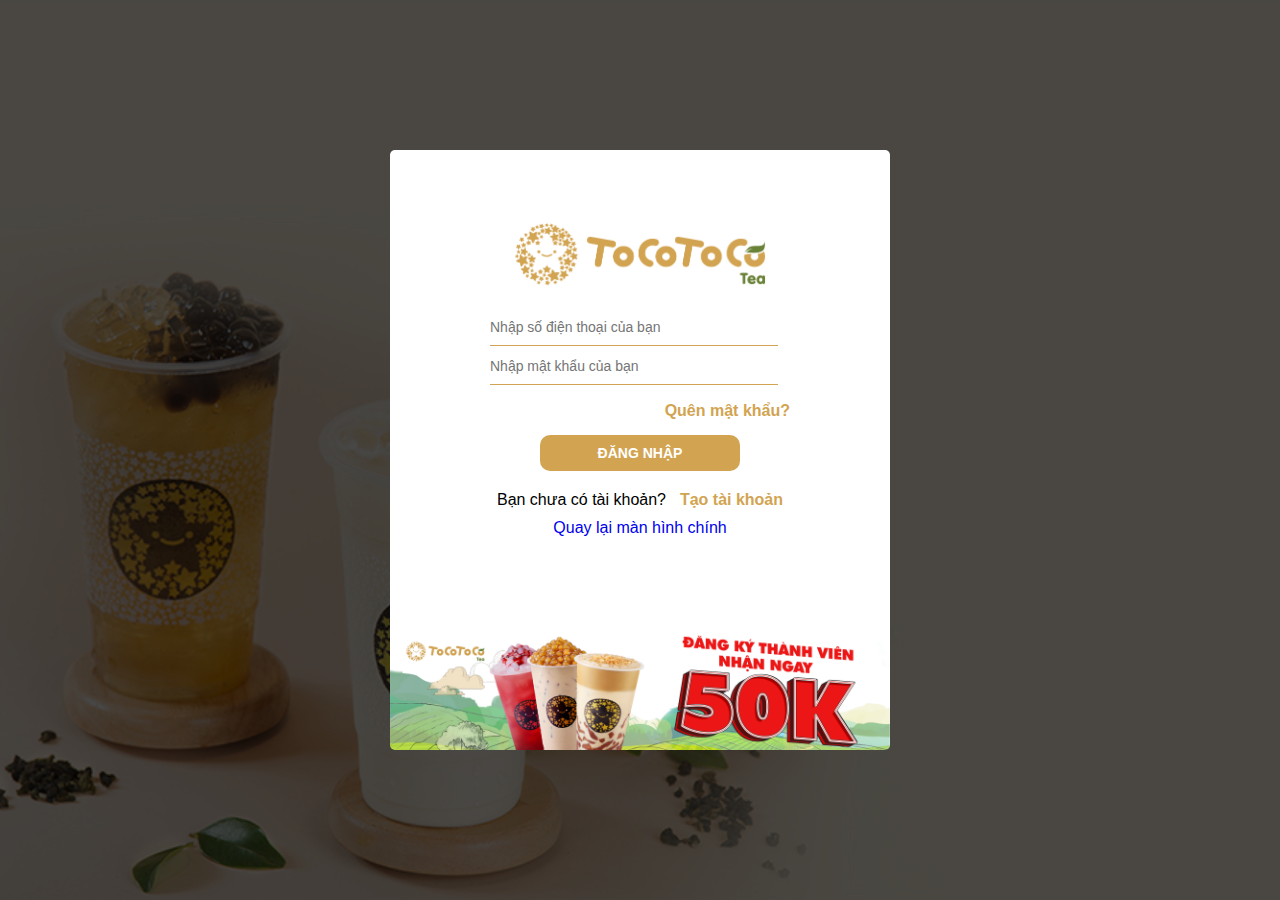
<file: login.html>
<!DOCTYPE html>
<html lang="en">
  <head>
    <meta charset="UTF-8" />
    <meta http-equiv="X-UA-Compatible" content="IE=edge" />
    <meta name="viewport" content="width=device-width, initial-scale=1.0" />
    <title>ToCoToCoTea - Đăng nhập</title>
    <!-- favicon  -->
    <link
      rel="shortcut icon"
      href="./img/logo/favicon-32x32-1.png"
      type="image/x-icon"
    />
    <!-- bootstrap  -->
    <link
      href="https://cdn.jsdelivr.net/npm/bootstrap@5.0.2/dist/css/bootstrap.min.css"
      rel="stylesheet"
      integrity="sha384-EVSTQN3/azprG1Anm3QDgpJLIm9Nao0Yz1ztcQTwFspd3yD65VohhpuuCOmLASjC"
      crossorigin="anonymous"
    />
    <!-- icon-link -->
    <link
      rel="stylesheet"
      href="https://fonts.googleapis.com/css2?family=Material+Symbols+Outlined:opsz,wght,FILL,GRAD@20..48,100..700,0..1,-50..200"
    />
    <link
      rel="stylesheet"
      href="https://cdnjs.cloudflare.com/ajax/libs/font-awesome/6.4.0/css/all.min.css"
      integrity="sha512-iecdLmaskl7CVkqkXNQ/ZH/XLlvWZOJyj7Yy7tcenmpD1ypASozpmT/E0iPtmFIB46ZmdtAc9eNBvH0H/ZpiBw=="
      crossorigin="anonymous"
      referrerpolicy="no-referrer"
    />
    <!-- link css handle  -->
    <link rel="stylesheet" href="css/main.css" />
    <link rel="stylesheet" href="css/login.css" />
    <!-- link js libraries  -->
    <script
      src="https://cdn.jsdelivr.net/npm/bootstrap@5.0.2/dist/js/bootstrap.bundle.min.js"
      integrity="sha384-MrcW6ZMFYlzcLA8Nl+NtUVF0sA7MsXsP1UyJoMp4YLEuNSfAP+JcXn/tWtIaxVXM"
      crossorigin="anonymous"
    ></script>
    <script
      src="https://code.jquery.com/jquery-3.7.0.min.js"
      integrity="sha256-2Pmvv0kuTBOenSvLm6bvfBSSHrUJ+3A7x6P5Ebd07/g="
      crossorigin="anonymous"
    ></script>
    <!-- link js handle -->
    <script src="js/main.js"></script>
    <script src="js/login.js"></script>
    <style>
      .material-symbols-outlined {
        font-variation-settings: "FILL" 0, "wght" 400, "GRAD" 0, "opsz" 48;
      }
    </style>
  </head>
  <body da="">
    <div class="container-fluid wrapper-login">
      <div class="login-form-modal">
        <div class="login-form">
          <img src="./img/logo/Logo-ngang-01.png" alt="" />
          <form action="js/login.js" method="post">
            <input
              class="phone"
              type="text"
              name="phone"
              placeholder="Nhập số điện thoại của bạn"
            />
            <input
              class="pass"
              type="password"
              name="pass"
              placeholder="Nhập mật khẩu của bạn"
            />
            <a class="forget-pass" href="#">Quên mật khẩu?</a>
            <input type="submit" class="login-btn" value="Đăng nhập" />
          </form>
          <div class="no-acc">
            <p>Bạn chưa có tài khoản?</p>
            <a href="signup.html">Tạo tài khoản</a>
          </div>
          <div class="back-to-home">
            <a href="index.html">Quay lại màn hình chính</a>
          </div>
        </div>
      </div>
      <div class="overlay"></div>
    </div>
  </body>
</html>
</file>
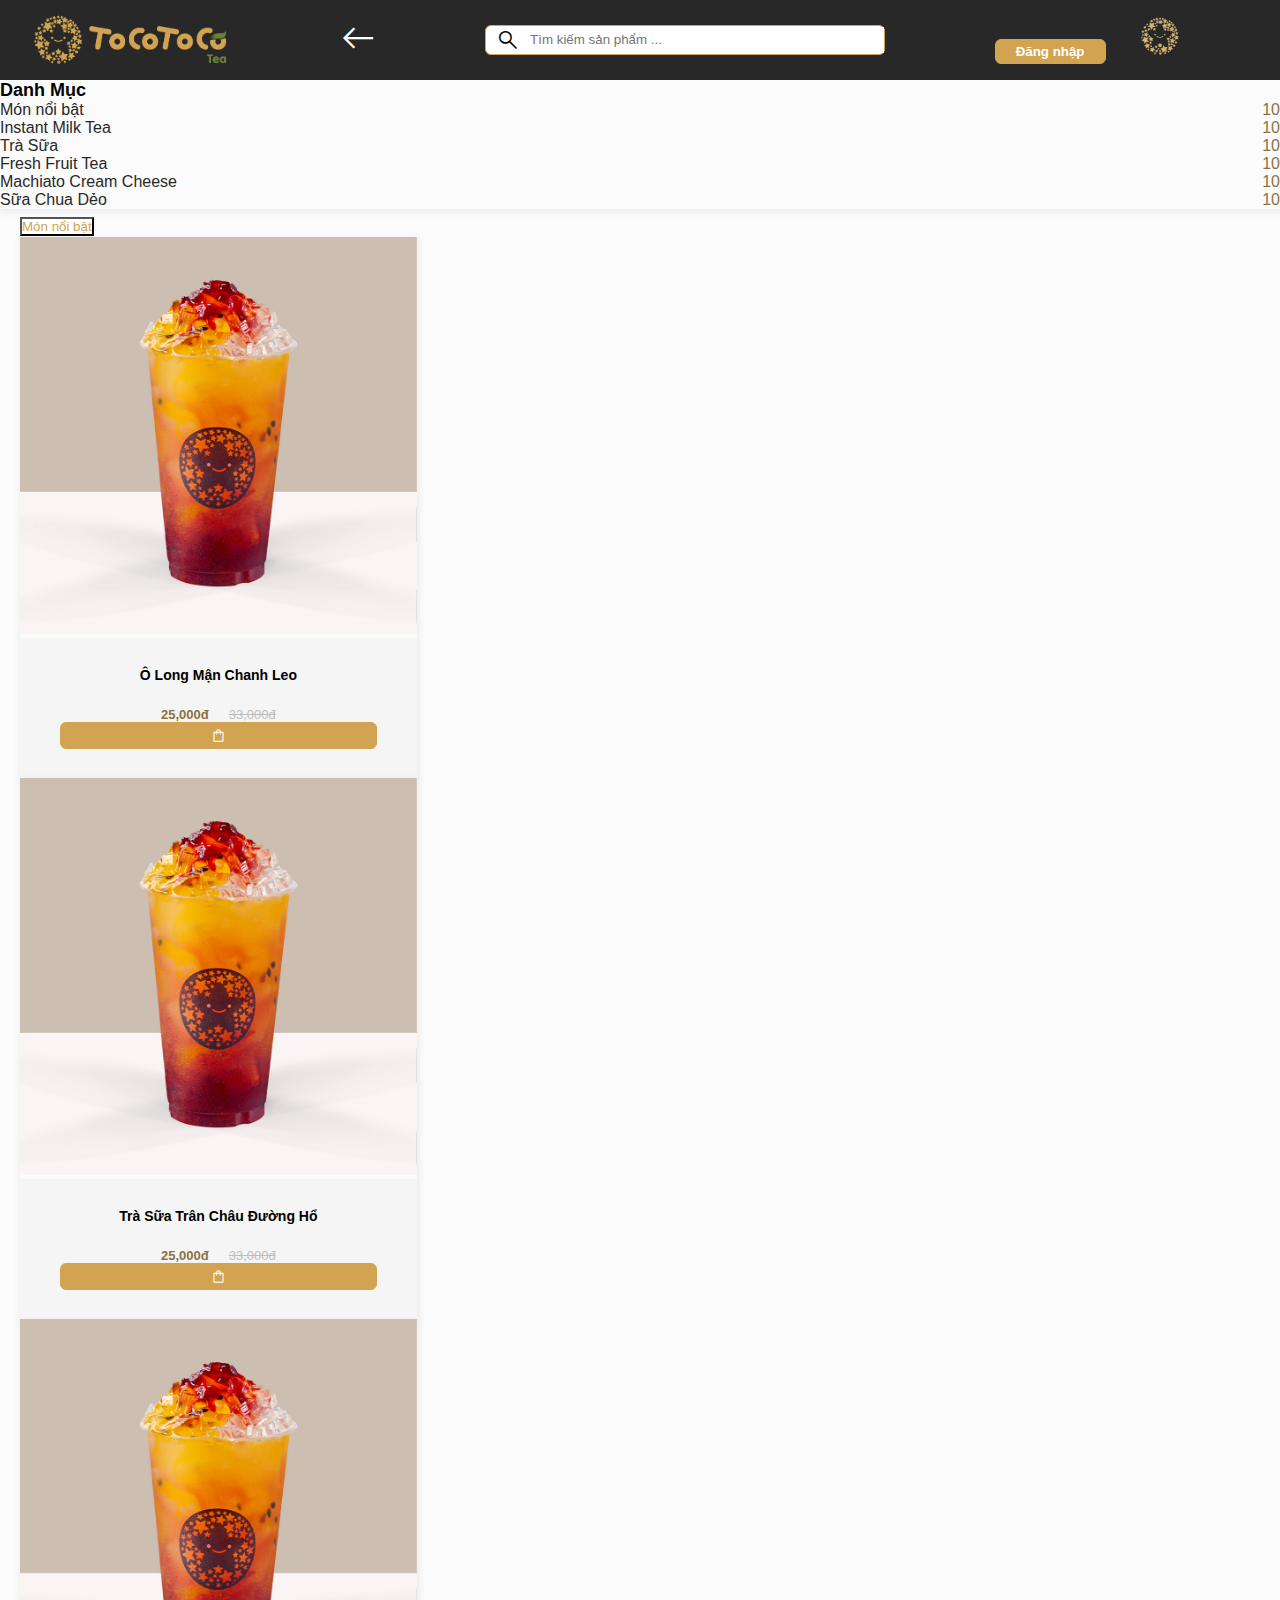
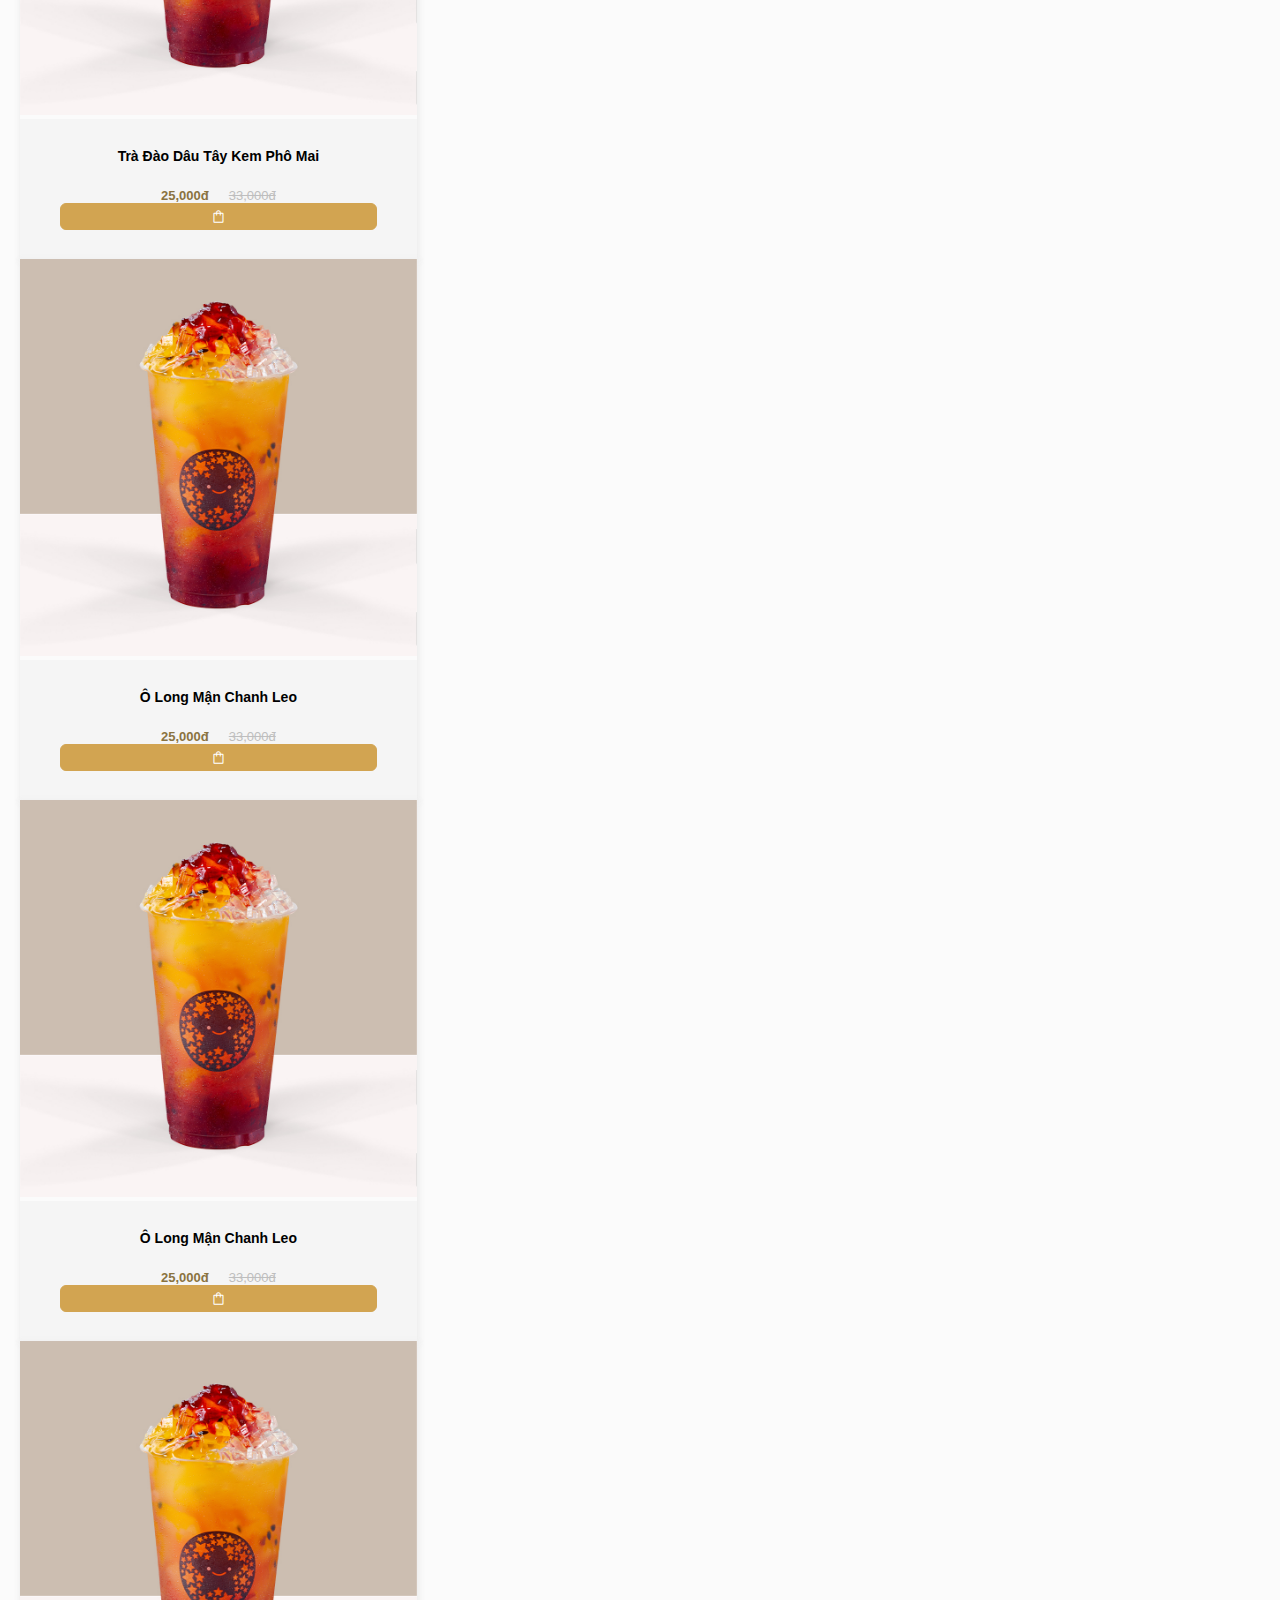
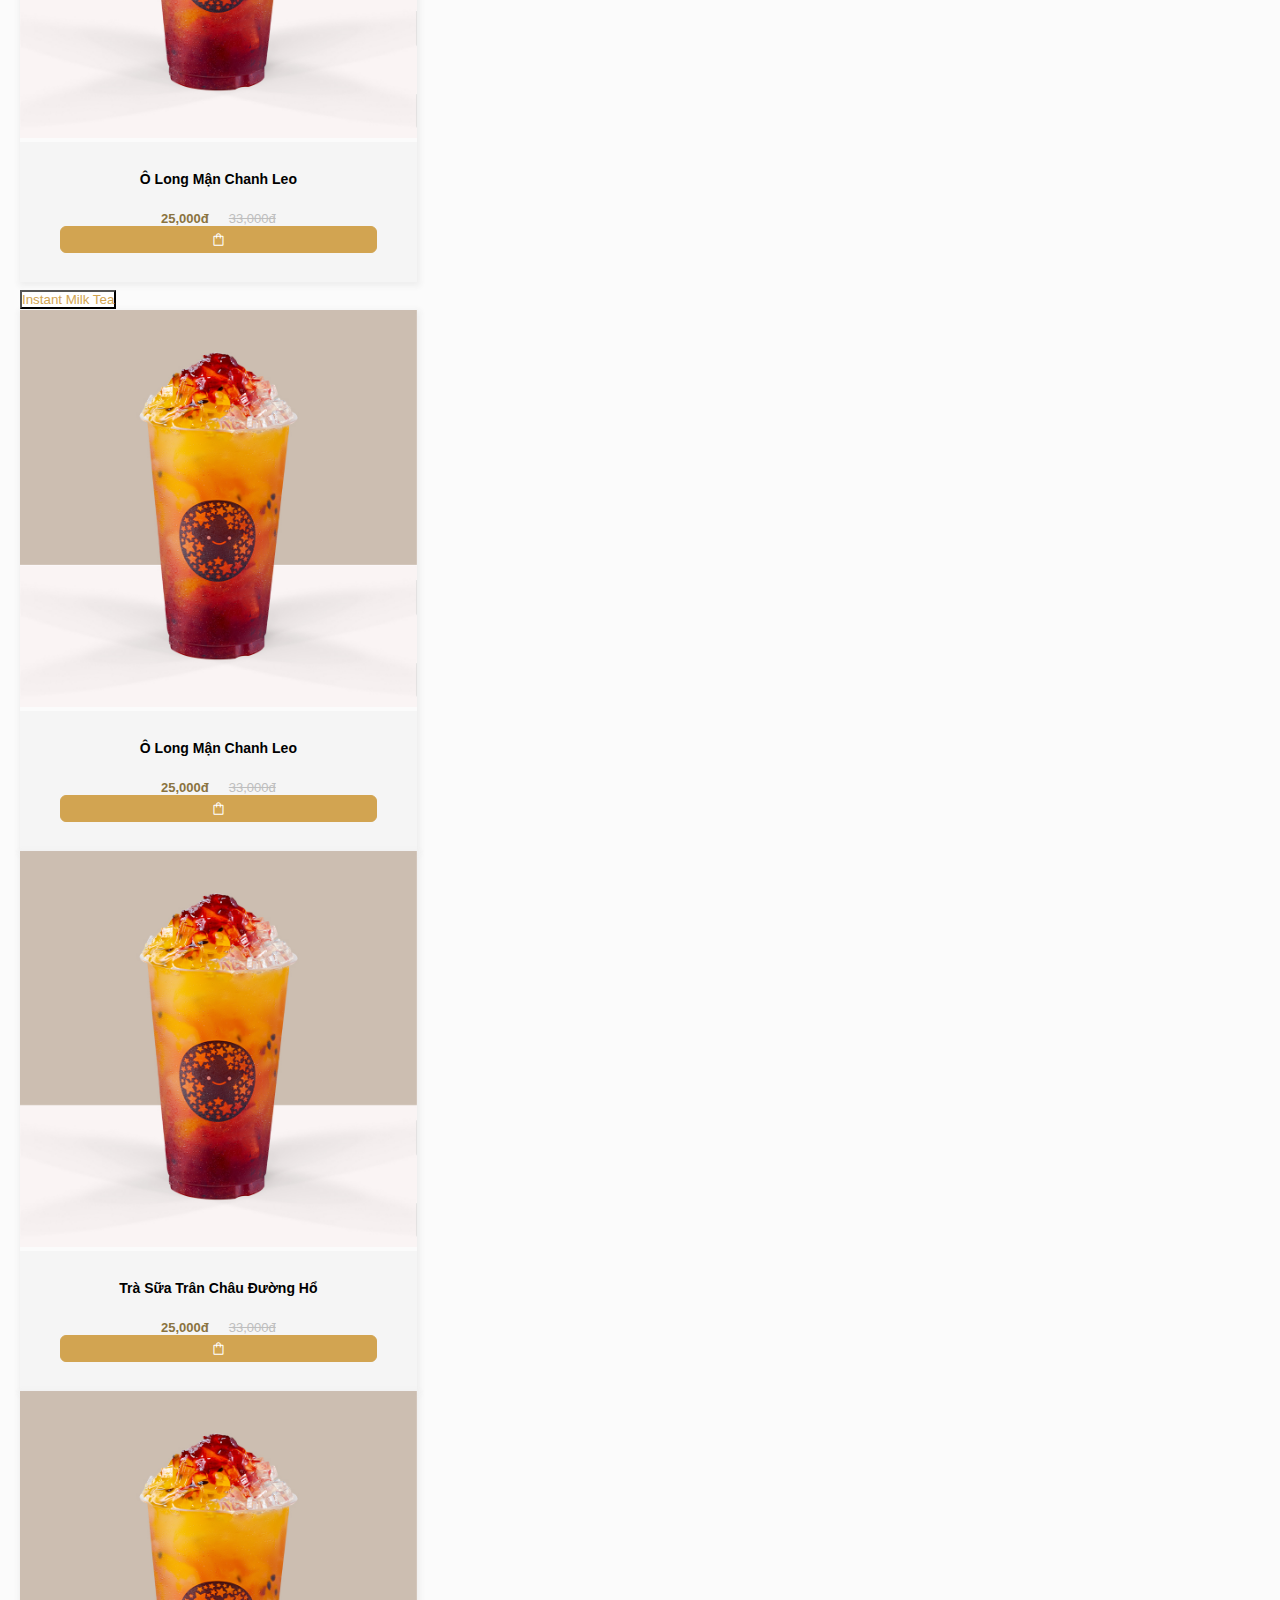
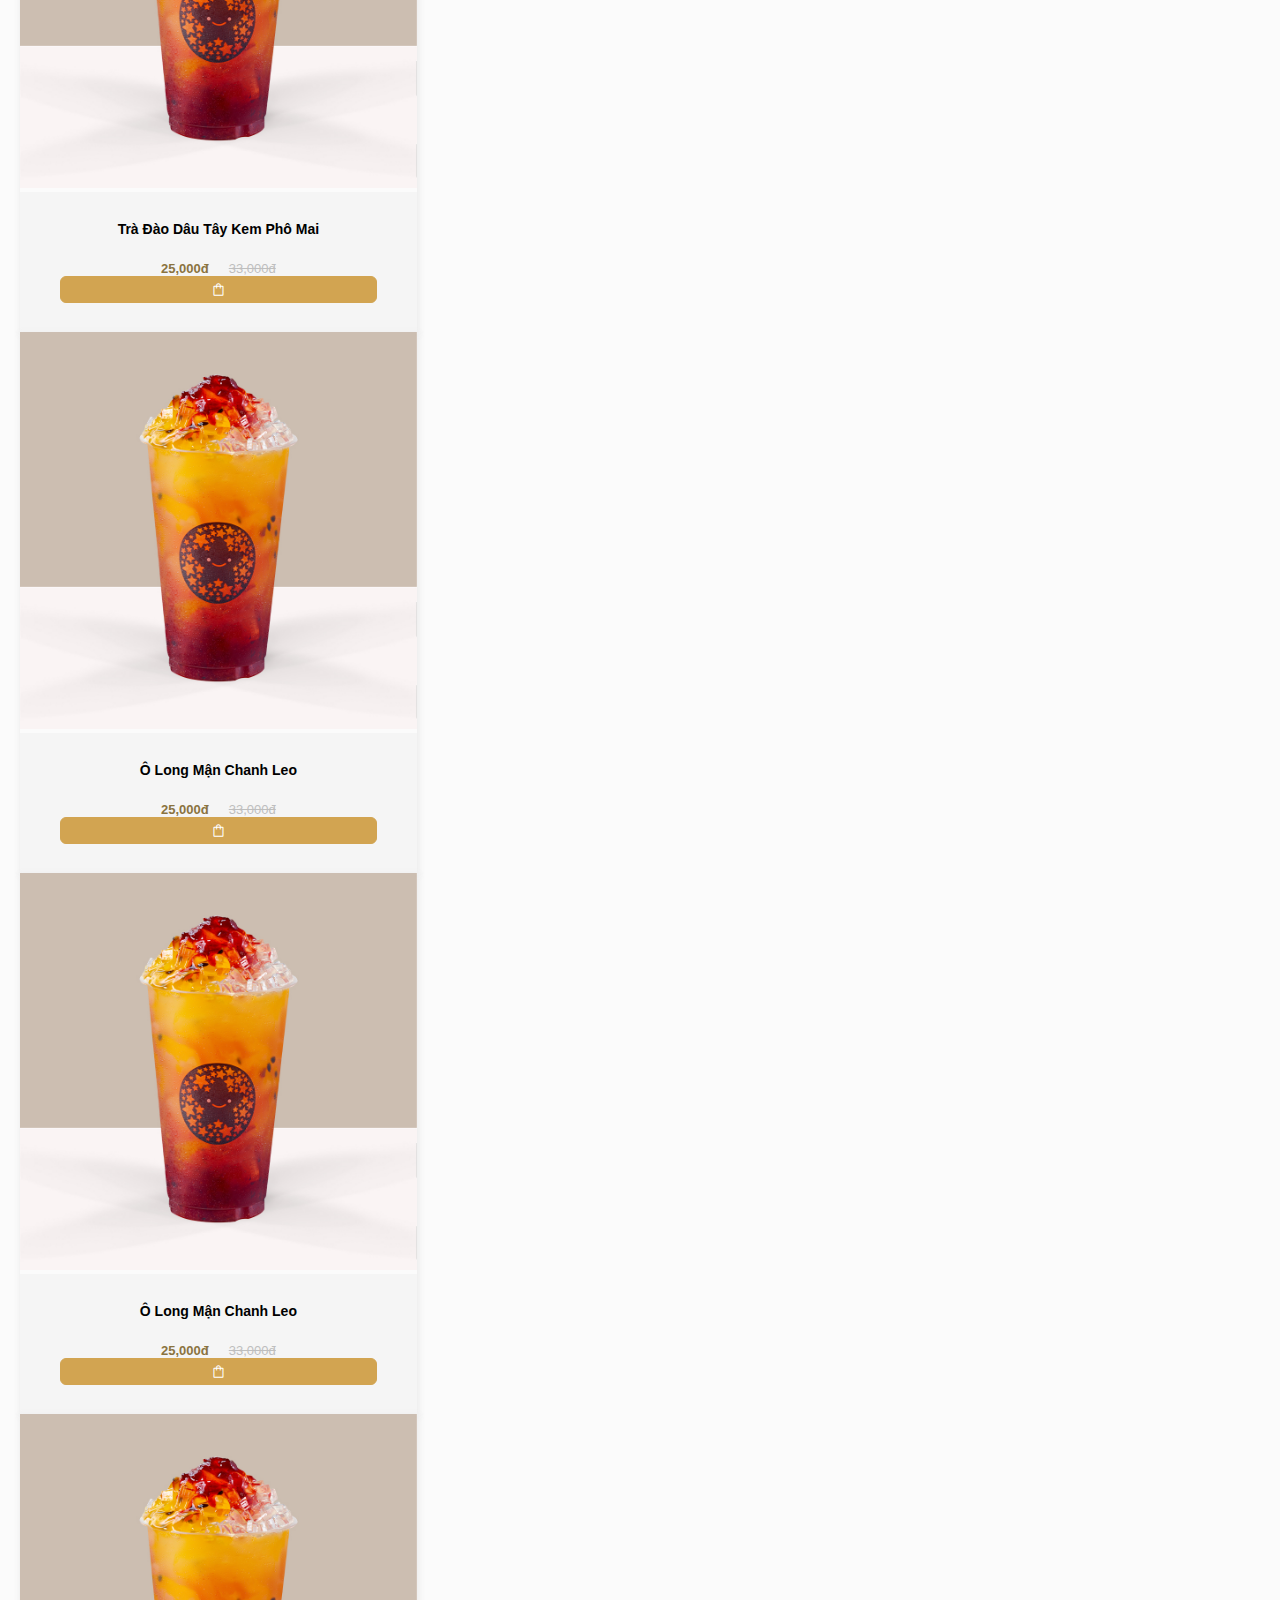
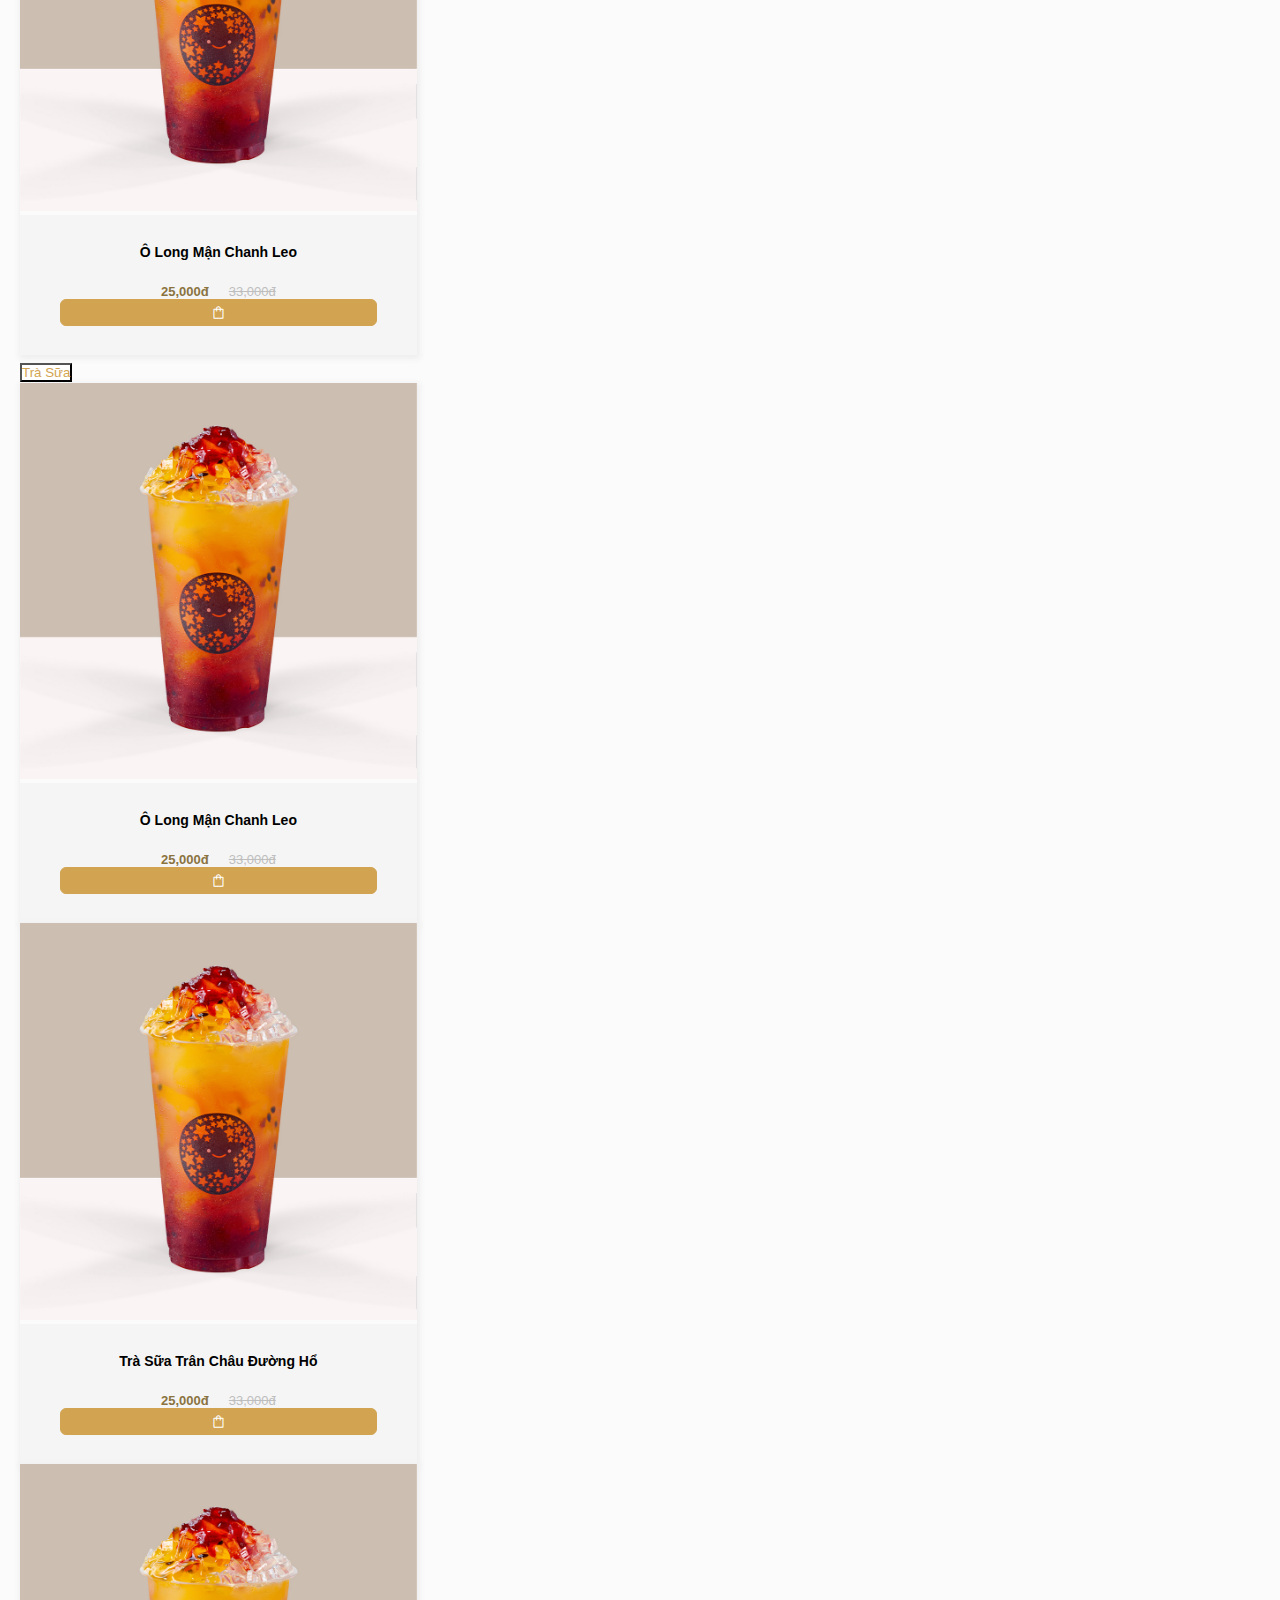
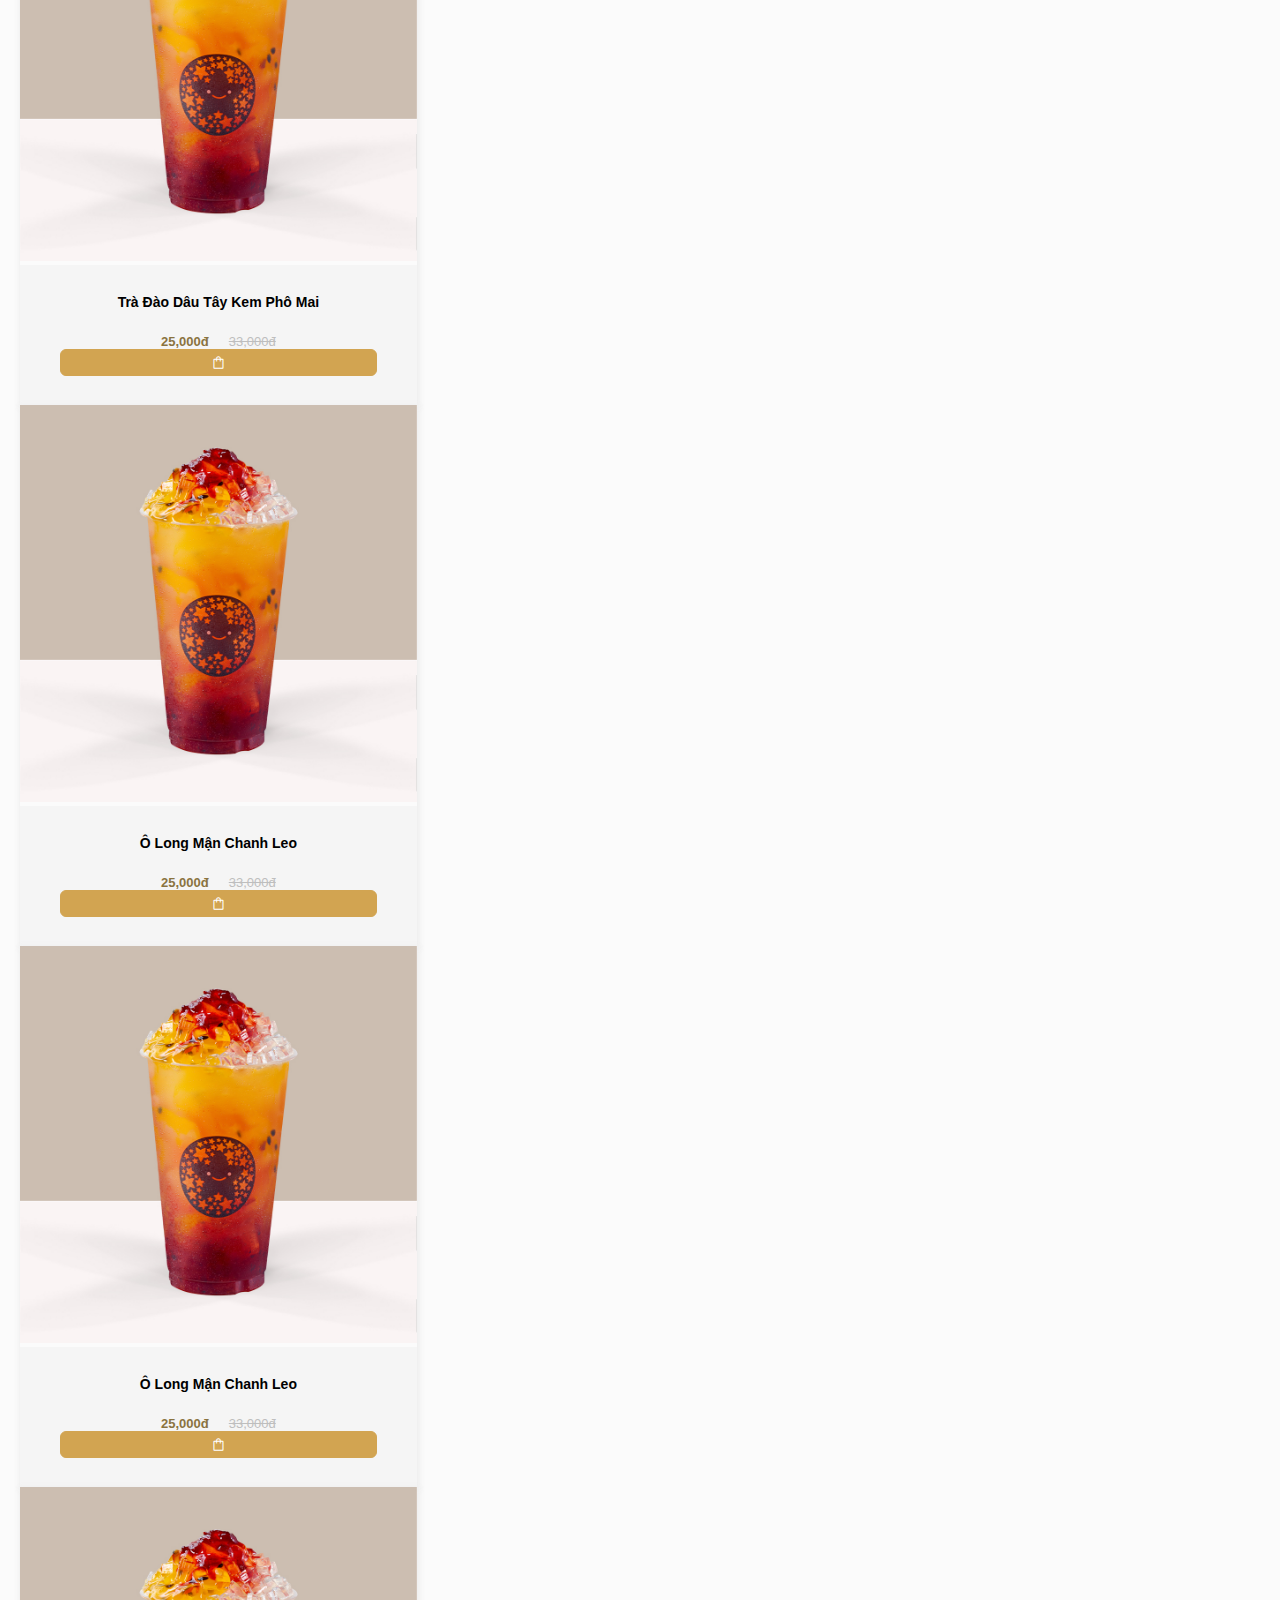
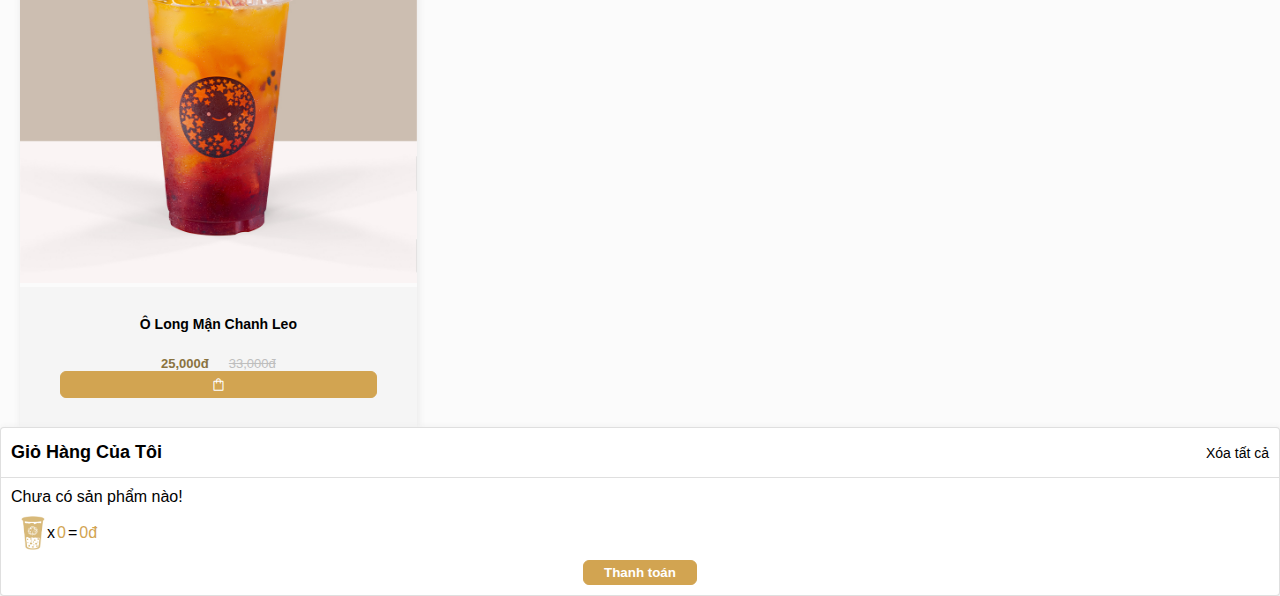
<file: products.html>
<!DOCTYPE html>
<html lang="en">
  <head>
    <meta charset="UTF-8" />
    <meta http-equiv="X-UA-Compatible" content="IE=edge" />
    <meta name="viewport" content="width=device-width, initial-scale=1.0" />
    <title>ToCoToCoTea - Danh mục sản phẩm</title>
    <!-- favicon  -->
    <link
      rel="shortcut icon"
      href="./img/logo/favicon-32x32-1.png"
      type="image/x-icon"
    />
    <!-- bootstrap  -->
    <link
      href="https://cdn.jsdelivr.net/npm/bootstrap@5.0.2/dist/css/bootstrap.min.css"
      rel="stylesheet"
      integrity="sha384-EVSTQN3/azprG1Anm3QDgpJLIm9Nao0Yz1ztcQTwFspd3yD65VohhpuuCOmLASjC"
      crossorigin="anonymous"
    />
    <!-- icon-link -->
    <link
      rel="stylesheet"
      href="https://fonts.googleapis.com/css2?family=Material+Symbols+Outlined:opsz,wght,FILL,GRAD@20..48,100..700,0..1,-50..200"
    />
    <link
      rel="stylesheet"
      href="https://cdnjs.cloudflare.com/ajax/libs/font-awesome/6.4.0/css/all.min.css"
      integrity="sha512-iecdLmaskl7CVkqkXNQ/ZH/XLlvWZOJyj7Yy7tcenmpD1ypASozpmT/E0iPtmFIB46ZmdtAc9eNBvH0H/ZpiBw=="
      crossorigin="anonymous"
      referrerpolicy="no-referrer"
    />
    <!-- link css handle  -->
    <link rel="stylesheet" href="css/main.css" />
    <link rel="stylesheet" href="css/products.css" />
    <!-- link js libraries  -->
    <script
      src="https://cdn.jsdelivr.net/npm/bootstrap@5.0.2/dist/js/bootstrap.bundle.min.js"
      integrity="sha384-MrcW6ZMFYlzcLA8Nl+NtUVF0sA7MsXsP1UyJoMp4YLEuNSfAP+JcXn/tWtIaxVXM"
      crossorigin="anonymous"
    ></script>
    <script
      src="https://code.jquery.com/jquery-3.7.0.min.js"
      integrity="sha256-2Pmvv0kuTBOenSvLm6bvfBSSHrUJ+3A7x6P5Ebd07/g="
      crossorigin="anonymous"
    ></script>
    <!-- link js handle -->
    <script src="js/main.js"></script>
    <script src="js/products.js"></script>
    <style>
      .material-symbols-outlined {
        font-variation-settings: "FILL" 0, "wght" 400, "GRAD" 0, "opsz" 48;
      }
    </style>
  </head>
  <body>
    <div class="container-fluid wrapper-header">
      <header>
        <img
          class="logo d-none d-md-block"
          src="./img/logo/Logo-ngang-01.png"
          alt=""
        />
        <div class="back-home-page d-none d-md-block">
          <span class="material-symbols-outlined"> west </span>
        </div>
        <div class="search-box flex-md-grow-1">
          <span class="material-symbols-outlined"> search </span>
          <input
            type="search"
            name=""
            id=""
            placeholder="Tìm kiếm sản phẩm ..."
          />
        </div>
        <div class="d-md-flex justify-content-md-end">
          <button class="login-btn product-btn">Đăng nhập</button>
          <img src="img/logo/logo_icon.png" alt="" class="acc-logo" />
        </div>
      </header>
      <div class="container mt-md-2 d-flex mb-md-4">
        <div class="categories col col-md-3 col-lg-3">
          <ul class="list-group category-list">
            <li class="list-group-item"><h4>Danh Mục</h4></li>
            <li class="list-group-item">
              <a href="#mnb">Món nổi bật</a><span>10</span>
            </li>
            <li class="list-group-item">
              <a href="#imt">Instant Milk Tea</a><span>10</span>
            </li>
            <li class="list-group-item">
              <a href="#ts">Trà Sữa</a><span>10</span>
            </li>
            <li class="list-group-item">
              <a href="">Fresh Fruit Tea</a><span>10</span>
            </li>
            <li class="list-group-item">
              <a href="">Machiato Cream Cheese</a><span>10</span>
            </li>
            <li class="list-group-item">
              <a href="">Sữa Chua Dẻo</a><span>10</span>
            </li>
          </ul>
        </div>
        <div class="products col col-md-5 col-lg-6 col-sm-11">
          <div class="wrapper-product-list">
            <div class="accordion" id="accordionPanelsStayOpenExample">
              <div class="accordion-item">
                <h2 class="accordion-header" id="panelsStayOpen-headingOne">
                  <button
                    id="mnb"
                    class="accordion-button category-title-btn"
                    type="button"
                    data-bs-toggle="collapse"
                    data-bs-target="#panelsStayOpen-collapseOne"
                    aria-expanded="true"
                    aria-controls="panelsStayOpen-collapseOne"
                  >
                    Món nổi bật
                  </button>
                </h2>
                <div
                  id="panelsStayOpen-collapseOne"
                  class="accordion-collapse collapse show"
                  aria-labelledby="panelsStayOpen-headingOne"
                >
                  <div class="accordion-body product-list d-flex">
                    <div class="product-item" id="pi1">
                      <div class="wrapper-product-item">
                        <img
                          src="./img/products/O-Long-Man-Chanh-Leo.jpg"
                          alt=""
                        />
                        <div class="wrapper-product-content">
                          <div class="product-content">
                            <p class="product-name">Ô Long Mận Chanh Leo</p>
                            <div class="price">
                              <p class="new-product-price">25,000đ</p>
                              <p class="old-product-price">33,000đ</p>
                            </div>
                            <button
                              class="add-to-cart-btn"
                              id="order-btn"
                              value="pi1"
                            >
                              <span class="material-symbols-outlined">
                                shopping_bag
                              </span>
                            </button>
                          </div>
                        </div>
                      </div>
                    </div>
                    <div class="product-item">
                      <img
                        src="./img/products/O-Long-Man-Chanh-Leo.jpg"
                        alt=""
                      />
                      <div class="wrapper-product-content">
                        <div class="product-content">
                          <p class="product-name">Trà Sữa Trân Châu Đường Hổ</p>
                          <div class="price">
                            <p class="new-product-price">25,000đ</p>
                            <p class="old-product-price">33,000đ</p>
                          </div>
                          <div class="add-to-cart-btn">
                            <span class="material-symbols-outlined">
                              shopping_bag
                            </span>
                          </div>
                        </div>
                      </div>
                    </div>
                    <div class="product-item">
                      <img
                        src="./img/products/O-Long-Man-Chanh-Leo.jpg"
                        alt=""
                      />
                      <div class="wrapper-product-content">
                        <div class="product-content">
                          <p class="product-name">
                            Trà Đào Dâu Tây Kem Phô Mai
                          </p>
                          <div class="price">
                            <p class="new-product-price">25,000đ</p>
                            <p class="old-product-price">33,000đ</p>
                          </div>
                          <div class="add-to-cart-btn">
                            <span class="material-symbols-outlined">
                              shopping_bag
                            </span>
                          </div>
                        </div>
                      </div>
                    </div>
                    <div class="product-item">
                      <img
                        src="./img/products/O-Long-Man-Chanh-Leo.jpg"
                        alt=""
                      />
                      <div class="wrapper-product-content">
                        <div class="product-content">
                          <p class="product-name">Ô Long Mận Chanh Leo</p>
                          <div class="price">
                            <p class="new-product-price">25,000đ</p>
                            <p class="old-product-price">33,000đ</p>
                          </div>
                          <div class="add-to-cart-btn">
                            <span class="material-symbols-outlined">
                              shopping_bag
                            </span>
                          </div>
                        </div>
                      </div>
                    </div>
                    <div class="product-item">
                      <img
                        src="./img/products/O-Long-Man-Chanh-Leo.jpg"
                        alt=""
                      />
                      <div class="wrapper-product-content">
                        <div class="product-content">
                          <p class="product-name">Ô Long Mận Chanh Leo</p>
                          <div class="price">
                            <p class="new-product-price">25,000đ</p>
                            <p class="old-product-price">33,000đ</p>
                          </div>
                          <div class="add-to-cart-btn">
                            <span class="material-symbols-outlined">
                              shopping_bag
                            </span>
                          </div>
                        </div>
                      </div>
                    </div>
                    <div class="product-item">
                      <img
                        src="./img/products/O-Long-Man-Chanh-Leo.jpg"
                        alt=""
                      />
                      <div class="wrapper-product-content">
                        <div class="product-content">
                          <p class="product-name">Ô Long Mận Chanh Leo</p>
                          <div class="price">
                            <p class="new-product-price">25,000đ</p>
                            <p class="old-product-price">33,000đ</p>
                          </div>
                          <div class="add-to-cart-btn">
                            <span class="material-symbols-outlined">
                              shopping_bag
                            </span>
                          </div>
                        </div>
                      </div>
                    </div>
                  </div>
                </div>
              </div>
              <div class="accordion-item">
                <h2 class="accordion-header" id="panelsStayOpen-headingTwo">
                  <button
                    id="imt"
                    class="accordion-button category-title-btn"
                    type="button"
                    data-bs-toggle="collapse"
                    data-bs-target="#panelsStayOpen-collapseTwo"
                    aria-expanded="true"
                    aria-controls="panelsStayOpen-collapseTwo"
                  >
                    Instant Milk Tea
                  </button>
                </h2>
                <div
                  id="panelsStayOpen-collapseTwo"
                  class="accordion-collapse collapse show"
                  aria-labelledby="panelsStayOpen-headingTwo"
                >
                  <div class="accordion-body product-list d-flex">
                    <div class="product-item" id="pi1">
                      <div class="wrapper-product-item">
                        <img
                          src="./img/products/O-Long-Man-Chanh-Leo.jpg"
                          alt=""
                        />
                        <div class="wrapper-product-content">
                          <div class="product-content">
                            <p class="product-name">Ô Long Mận Chanh Leo</p>
                            <div class="price">
                              <p class="new-product-price">25,000đ</p>
                              <p class="old-product-price">33,000đ</p>
                            </div>
                            <button
                              class="add-to-cart-btn"
                              id="order-btn"
                              value="pi1"
                            >
                              <span class="material-symbols-outlined">
                                shopping_bag
                              </span>
                            </button>
                          </div>
                        </div>
                      </div>
                    </div>
                    <div class="product-item">
                      <img
                        src="./img/products/O-Long-Man-Chanh-Leo.jpg"
                        alt=""
                      />
                      <div class="wrapper-product-content">
                        <div class="product-content">
                          <p class="product-name">Trà Sữa Trân Châu Đường Hổ</p>
                          <div class="price">
                            <p class="new-product-price">25,000đ</p>
                            <p class="old-product-price">33,000đ</p>
                          </div>
                          <div class="add-to-cart-btn">
                            <span class="material-symbols-outlined">
                              shopping_bag
                            </span>
                          </div>
                        </div>
                      </div>
                    </div>
                    <div class="product-item">
                      <img
                        src="./img/products/O-Long-Man-Chanh-Leo.jpg"
                        alt=""
                      />
                      <div class="wrapper-product-content">
                        <div class="product-content">
                          <p class="product-name">
                            Trà Đào Dâu Tây Kem Phô Mai
                          </p>
                          <div class="price">
                            <p class="new-product-price">25,000đ</p>
                            <p class="old-product-price">33,000đ</p>
                          </div>
                          <div class="add-to-cart-btn">
                            <span class="material-symbols-outlined">
                              shopping_bag
                            </span>
                          </div>
                        </div>
                      </div>
                    </div>
                    <div class="product-item">
                      <img
                        src="./img/products/O-Long-Man-Chanh-Leo.jpg"
                        alt=""
                      />
                      <div class="wrapper-product-content">
                        <div class="product-content">
                          <p class="product-name">Ô Long Mận Chanh Leo</p>
                          <div class="price">
                            <p class="new-product-price">25,000đ</p>
                            <p class="old-product-price">33,000đ</p>
                          </div>
                          <div class="add-to-cart-btn">
                            <span class="material-symbols-outlined">
                              shopping_bag
                            </span>
                          </div>
                        </div>
                      </div>
                    </div>
                    <div class="product-item">
                      <img
                        src="./img/products/O-Long-Man-Chanh-Leo.jpg"
                        alt=""
                      />
                      <div class="wrapper-product-content">
                        <div class="product-content">
                          <p class="product-name">Ô Long Mận Chanh Leo</p>
                          <div class="price">
                            <p class="new-product-price">25,000đ</p>
                            <p class="old-product-price">33,000đ</p>
                          </div>
                          <div class="add-to-cart-btn">
                            <span class="material-symbols-outlined">
                              shopping_bag
                            </span>
                          </div>
                        </div>
                      </div>
                    </div>
                    <div class="product-item">
                      <img
                        src="./img/products/O-Long-Man-Chanh-Leo.jpg"
                        alt=""
                      />
                      <div class="wrapper-product-content">
                        <div class="product-content">
                          <p class="product-name">Ô Long Mận Chanh Leo</p>
                          <div class="price">
                            <p class="new-product-price">25,000đ</p>
                            <p class="old-product-price">33,000đ</p>
                          </div>
                          <div class="add-to-cart-btn">
                            <span class="material-symbols-outlined">
                              shopping_bag
                            </span>
                          </div>
                        </div>
                      </div>
                    </div>
                  </div>
                </div>
              </div>
              <div class="accordion-item">
                <h2 class="accordion-header" id="panelsStayOpen-headingThree">
                  <button
                    id="ts"
                    class="accordion-button category-title-btn"
                    type="button"
                    data-bs-toggle="collapse"
                    data-bs-target="#panelsStayOpen-collapseThree"
                    aria-expanded="true"
                    aria-controls="panelsStayOpen-collapseThree"
                  >
                    Trà Sữa
                  </button>
                </h2>
                <div
                  id="panelsStayOpen-collapseThree"
                  class="accordion-collapse collapse show"
                  aria-labelledby="panelsStayOpen-headingThree"
                >
                  <div class="accordion-body product-list d-flex">
                    <div class="product-item" id="pi1">
                      <div class="wrapper-product-item">
                        <img
                          src="./img/products/O-Long-Man-Chanh-Leo.jpg"
                          alt=""
                        />
                        <div class="wrapper-product-content">
                          <div class="product-content">
                            <p class="product-name">Ô Long Mận Chanh Leo</p>
                            <div class="price">
                              <p class="new-product-price">25,000đ</p>
                              <p class="old-product-price">33,000đ</p>
                            </div>
                            <button
                              class="add-to-cart-btn"
                              id="order-btn"
                              value="pi1"
                            >
                              <span class="material-symbols-outlined">
                                shopping_bag
                              </span>
                            </button>
                          </div>
                        </div>
                      </div>
                    </div>
                    <div class="product-item">
                      <img
                        src="./img/products/O-Long-Man-Chanh-Leo.jpg"
                        alt=""
                      />
                      <div class="wrapper-product-content">
                        <div class="product-content">
                          <p class="product-name">Trà Sữa Trân Châu Đường Hổ</p>
                          <div class="price">
                            <p class="new-product-price">25,000đ</p>
                            <p class="old-product-price">33,000đ</p>
                          </div>
                          <div class="add-to-cart-btn">
                            <span class="material-symbols-outlined">
                              shopping_bag
                            </span>
                          </div>
                        </div>
                      </div>
                    </div>
                    <div class="product-item">
                      <img
                        src="./img/products/O-Long-Man-Chanh-Leo.jpg"
                        alt=""
                      />
                      <div class="wrapper-product-content">
                        <div class="product-content">
                          <p class="product-name">
                            Trà Đào Dâu Tây Kem Phô Mai
                          </p>
                          <div class="price">
                            <p class="new-product-price">25,000đ</p>
                            <p class="old-product-price">33,000đ</p>
                          </div>
                          <div class="add-to-cart-btn">
                            <span class="material-symbols-outlined">
                              shopping_bag
                            </span>
                          </div>
                        </div>
                      </div>
                    </div>
                    <div class="product-item">
                      <img
                        src="./img/products/O-Long-Man-Chanh-Leo.jpg"
                        alt=""
                      />
                      <div class="wrapper-product-content">
                        <div class="product-content">
                          <p class="product-name">Ô Long Mận Chanh Leo</p>
                          <div class="price">
                            <p class="new-product-price">25,000đ</p>
                            <p class="old-product-price">33,000đ</p>
                          </div>
                          <div class="add-to-cart-btn">
                            <span class="material-symbols-outlined">
                              shopping_bag
                            </span>
                          </div>
                        </div>
                      </div>
                    </div>
                    <div class="product-item">
                      <img
                        src="./img/products/O-Long-Man-Chanh-Leo.jpg"
                        alt=""
                      />
                      <div class="wrapper-product-content">
                        <div class="product-content">
                          <p class="product-name">Ô Long Mận Chanh Leo</p>
                          <div class="price">
                            <p class="new-product-price">25,000đ</p>
                            <p class="old-product-price">33,000đ</p>
                          </div>
                          <div class="add-to-cart-btn">
                            <span class="material-symbols-outlined">
                              shopping_bag
                            </span>
                          </div>
                        </div>
                      </div>
                    </div>
                    <div class="product-item">
                      <img
                        src="./img/products/O-Long-Man-Chanh-Leo.jpg"
                        alt=""
                      />
                      <div class="wrapper-product-content">
                        <div class="product-content">
                          <p class="product-name">Ô Long Mận Chanh Leo</p>
                          <div class="price">
                            <p class="new-product-price">25,000đ</p>
                            <p class="old-product-price">33,000đ</p>
                          </div>
                          <div class="add-to-cart-btn">
                            <span class="material-symbols-outlined">
                              shopping_bag
                            </span>
                          </div>
                        </div>
                      </div>
                    </div>
                  </div>
                </div>
              </div>
            </div>
          </div>
        </div>
        <div class="cart col col-lg-3 col-md-3 col-sm-12">
          <div class="col col-md-12 cart-title">
            <h4>Giỏ Hàng Của Tôi</h4>
            <button class="del-all">Xóa tất cả</button>
          </div>
          <div class="col col-md-12 cart-body">
            <div class="order-item">
              <p class="no-item">Chưa có sản phẩm nào!</p>
            </div>
            <div class="order-price">
              <img src="./img/icon-glass-tea.png" alt="" />
              <span>x</span>
              <span class="total-quantity">0</span>
              <span>=</span>
              <span class="total-price">0</span>
              <span>đ</span>
            </div>
            <div class="pay-btn">
              <button class="pay-btn product-btn">Thanh toán</button>
            </div>
          </div>
        </div>
      </div>
      <div class="container modal-container">
        <!-- The Modal -->
        <div id="order-form" class="order-modal">
          Modal content
          <div class="modal-content d-flex">
            <span id="cls" class="close">&times;</span>
            <form class="" action="" method="post">
              <div class="modal-product-content d-flex col col-md-12"></div>
              <div class="note-box col col-12">
                <div class="box">
                  <div class="title-note-box">
                    <h6>Chọn loại</h6>
                    <span class="material-symbols-outlined">
                      keyboard_arrow_down
                    </span>
                  </div>
                  <div class="choise">
                    <div class="choise-item">
                      <input
                        type="radio"
                        name="type"
                        id="typecold"
                        checked
                        value="Loại lạnh"
                      />
                      <label for="typecold">Lạnh</label>
                    </div>
                    <div class="choise-item">
                      <input
                        type="radio"
                        name="type"
                        id="typehot"
                        value="Loại nóng"
                        checked
                      />
                      <label for="typehot">Nóng</label>
                    </div>
                  </div>
                </div>
                <div class="box">
                  <div class="title-note-box">
                    <h6>Chọn size</h6>
                    <span class="material-symbols-outlined">
                      keyboard_arrow_down
                    </span>
                  </div>
                  <div class="choise">
                    <div class="choise-item">
                      <input
                        type="radio"
                        name="size"
                        id="sizeL"
                        checked
                        value="L"
                      />
                      <label for="sizeL">Size L</label>
                    </div>
                    <div class="choise-item">
                      <input type="radio" name="size" id="sizeM" value="M" />
                      <label for="sizeM">Size M</label>
                    </div>
                    <div class="choise-item">
                      <input type="radio" name="size" id="sizeS" value="S" />
                      <label for="sizeS">Size S</label>
                    </div>
                  </div>
                </div>
                <div class="box">
                  <div class="title-note-box">
                    <h6>Chọn đường</h6>
                    <span class="material-symbols-outlined">
                      keyboard_arrow_down
                    </span>
                  </div>
                  <div class="choise">
                    <div class="choise-item">
                      <input
                        type="radio"
                        name="sugar"
                        id="sugar100"
                        value="100% đường"
                        checked
                      />
                      <label for="sugar100">100%</label>
                    </div>
                    <div class="choise-item">
                      <input
                        type="radio"
                        name="sugar"
                        id="sugar70"
                        value="70% đường"
                      />
                      <label for="sugar70">70%</label>
                    </div>
                    <div class="choise-item">
                      <input
                        type="radio"
                        name="sugar"
                        id="sugar30"
                        value="30% đường"
                      />
                      <label for="sugar30">30%</label>
                    </div>
                    <div class="choise-item">
                      <input
                        type="radio"
                        name="sugar"
                        id="sugarno"
                        value="Không đường"
                      />
                      <label for="sugarno">Không đường</label>
                    </div>
                  </div>
                </div>
                <div class="box">
                  <div class="title-note-box">
                    <h6>Chọn đá</h6>
                    <span class="material-symbols-outlined">
                      keyboard_arrow_down
                    </span>
                  </div>
                  <div class="choise">
                    <div class="choise-item">
                      <input
                        type="radio"
                        name="ice"
                        id="iceheatup"
                        value="Làm nóng"
                      />
                      <label for="iceheatup">Làm nóng</label>
                    </div>
                    <div class="choise-item">
                      <input
                        type="radio"
                        name="ice"
                        id="ice100"
                        value="100% đá"
                      />
                      <label for="ice100">100%</label>
                    </div>
                    <div class="choise-item">
                      <input
                        type="radio"
                        name="ice"
                        id="ice50"
                        checked
                        value="50% đá"
                      />
                      <label for="ice50">50%</label>
                    </div>
                    <div class="choise-item">
                      <input
                        type="radio"
                        name="ice"
                        id="iceno"
                        value="Không đá"
                      />
                      <label for="iceno">Không đá</label>
                    </div>
                  </div>
                </div>
                <div class="box">
                  <div class="title-note-box">
                    <h6>Chọn topping</h6>
                    <span class="material-symbols-outlined">
                      keyboard_arrow_down
                    </span>
                  </div>
                  <div class="choise">
                    <div class="choise-item">
                      <input
                        type="checkbox"
                        name="topping"
                        id="topping1"
                        value="Thêm trân châu sương mai"
                      />
                      <label for="topping1">Thêm trân châu sương mai</label>
                      <div class="topping-price">+11,000đ</div>
                    </div>
                    <div class="choise-item">
                      <input
                        type="checkbox"
                        name="topping"
                        id="topping2"
                        value="Thêm trân châu Machiato"
                      />
                      <label for="topping2">Thêm trân châu Machiato</label>
                      <div class="topping-price">+10,000đ</div>
                    </div>
                    <div class="choise-item">
                      <input
                        type="checkbox"
                        name="topping"
                        id="topping3"
                        value="Thêm trân châu Baby"
                      />
                      <label for="topping3">Thêm trân châu Baby</label>
                      <div class="topping-price">+9,000đ</div>
                    </div>
                    <div class="choise-item">
                      <input
                        type="checkbox"
                        name="topping"
                        id="topping4"
                        value="Thêm trân châu dâu tây"
                      />
                      <label for="topping4">Thêm trân châu dâu tây</label>
                      <div class="topping-price">+8,000đ</div>
                    </div>
                    <div class="choise-item">
                      <input
                        type="checkbox"
                        name="topping"
                        id="topping5"
                        value="Thêm trân châu dừa"
                      />
                      <label for="topping5">Thêm trân châu dừa</label>
                      <div class="topping-price">+7,000đ</div>
                    </div>
                    <div class="choise-item">
                      <input
                        type="checkbox"
                        name="topping"
                        id="topping6"
                        value="Thêm trân châu hoàng kim"
                      />
                      <label for="topping6">Thêm trân châu hoàng kim</label>
                      <div class="topping-price">+6,000đ</div>
                    </div>
                    <div class="choise-item">
                      <input
                        type="checkbox"
                        name="topping"
                        id="topping7"
                        value="Thêm trân châu băng tuyết"
                      />
                      <label for="topping7">Thêm trân châu băng tuyết</label>
                      <div class="topping-price">+5,000đ</div>
                    </div>
                  </div>
                </div>
              </div>
            </form>
          </div>
        </div>
      </div>
      <div class="categories-btn col col-sm-3">
        <div class="btn-cate-menu">
          <span
            class="material-symbols-outlined btn-menu"
            style="color: #d2a451"
          >
            menu
          </span>
          <span class="material-symbols-outlined x-btn" style="color: #d2a451">
            close
          </span>
        </div>
        <ul class="list-group category-list">
          <li class="list-group-item"><h4>Danh Mục</h4></li>
          <li class="list-group-item">
            <a href="#mnb">Món nổi bật</a><span>10</span>
          </li>
          <li class="list-group-item">
            <a href="#imt">Instant Milk Tea</a><span>10</span>
          </li>
          <li class="list-group-item">
            <a href="#ts">Trà Sữa</a><span>10</span>
          </li>
          <li class="list-group-item">
            <a href="">Fresh Fruit Tea</a><span>10</span>
          </li>
          <li class="list-group-item">
            <a href="">Machiato Cream Cheese</a><span>10</span>
          </li>
          <li class="list-group-item">
            <a href="">Sữa Chua Dẻo</a><span>10</span>
          </li>
        </ul>
      </div>
    </div>
  </body>
</html>
</file>
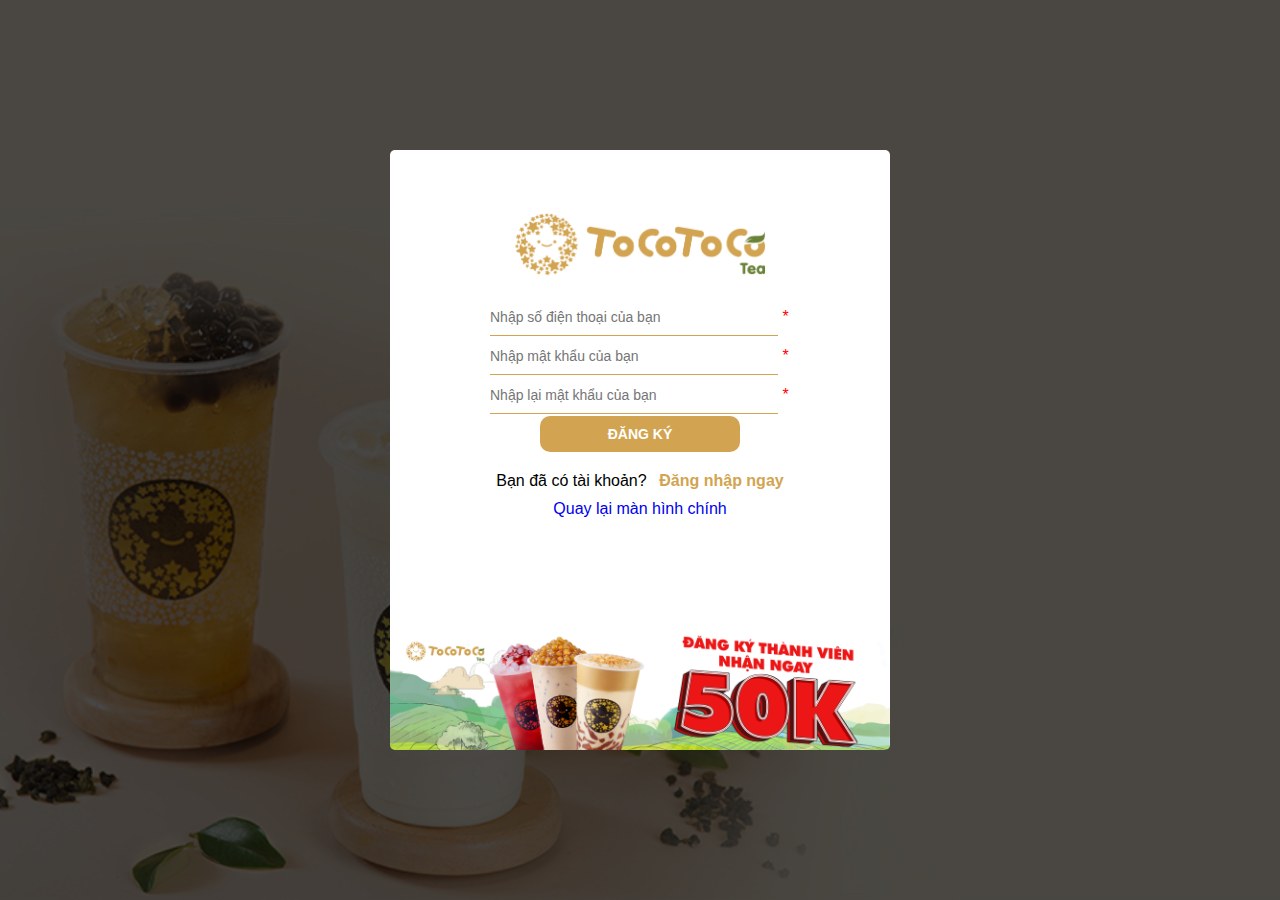
<file: signup.html>
<!DOCTYPE html>
<html lang="en">
  <head>
    <meta charset="UTF-8" />
    <meta http-equiv="X-UA-Compatible" content="IE=edge" />
    <meta name="viewport" content="width=device-width, initial-scale=1.0" />
    <title>ToCoToCoTea - Đăng ký</title>
    <!-- favicon  -->
    <link
      rel="shortcut icon"
      href="./img/logo/favicon-32x32-1.png"
      type="image/x-icon"
    />
    <!-- bootstrap  -->
    <link
      href="https://cdn.jsdelivr.net/npm/bootstrap@5.0.2/dist/css/bootstrap.min.css"
      rel="stylesheet"
      integrity="sha384-EVSTQN3/azprG1Anm3QDgpJLIm9Nao0Yz1ztcQTwFspd3yD65VohhpuuCOmLASjC"
      crossorigin="anonymous"
    />
    <!-- icon-link -->
    <link
      rel="stylesheet"
      href="https://fonts.googleapis.com/css2?family=Material+Symbols+Outlined:opsz,wght,FILL,GRAD@20..48,100..700,0..1,-50..200"
    />
    <link
      rel="stylesheet"
      href="https://cdnjs.cloudflare.com/ajax/libs/font-awesome/6.4.0/css/all.min.css"
      integrity="sha512-iecdLmaskl7CVkqkXNQ/ZH/XLlvWZOJyj7Yy7tcenmpD1ypASozpmT/E0iPtmFIB46ZmdtAc9eNBvH0H/ZpiBw=="
      crossorigin="anonymous"
      referrerpolicy="no-referrer"
    />
    <!-- link css handle  -->
    <link rel="stylesheet" href="css/main.css" />
    <link rel="stylesheet" href="css/login.css" />
    <!-- link js libraries  -->
    <script
      src="https://cdn.jsdelivr.net/npm/bootstrap@5.0.2/dist/js/bootstrap.bundle.min.js"
      integrity="sha384-MrcW6ZMFYlzcLA8Nl+NtUVF0sA7MsXsP1UyJoMp4YLEuNSfAP+JcXn/tWtIaxVXM"
      crossorigin="anonymous"
    ></script>
    <script
      src="https://code.jquery.com/jquery-3.7.0.min.js"
      integrity="sha256-2Pmvv0kuTBOenSvLm6bvfBSSHrUJ+3A7x6P5Ebd07/g="
      crossorigin="anonymous"
    ></script>
    <!-- link js handle -->
    <script src="js/main.js"></script>
    <script src="js/signup.js"></script>
    <style>
      .material-symbols-outlined {
        font-variation-settings: "FILL" 0, "wght" 400, "GRAD" 0, "opsz" 48;
      }
    </style>
  </head>
  <body da="">
    <div class="container-fluid wrapper-login">
      <div class="login-form-modal">
        <div class="login-form signup-form">
          <img src="./img/logo/Logo-ngang-01.png" alt="" />
          <form action="js/signup.js" method="post">
            <div class="">
              <input
                class="phone"
                type="text"
                name="phone"
                id="phone"
                placeholder="Nhập số điện thoại của bạn"
                required
              />
              <span class="star-phone star-red" style="color: red">*</span>
              <br />
              <div
                style="display: none; color: red; font-size: 13px"
                class="invalid-feedback-phone"
              >
                Số điện thoại không đúng định dạng
              </div>
            </div>
            <div class="">
              <input
                class="pass"
                type="password"
                name="pass"
                id="pass"
                placeholder="Nhập mật khẩu của bạn"
                required
              />
              <span class="star-pass star-red" style="color: red">*</span>
              <br />
              <div
                style="display: none; color: red; font-size: 13px"
                class="invalid-feedback-pass"
              ></div>
            </div>
            <div class="re-pass-cover">
              <input
                class=""
                type="password"
                name="re-pass"
                id="re-pass"
                placeholder="Nhập lại mật khẩu của bạn"
                required
              />
              <span class="star-re-pass star-red" style="color: red">*</span>
              <br />
              <div
                style="display: none; color: red; font-size: 13px"
                class="invalid-feedback-re-pass"
              >
                Mật khẩu không trùng với mật khẩu đã nhập
              </div>
            </div>
            <input type="submit" class="signup-btn mt-md-4" value="Đăng ký" />
          </form>
          <div class="no-acc">
            <p>Bạn đã có tài khoản?</p>
            <a href="login.html">Đăng nhập ngay</a>
          </div>
          <div class="back-to-home">
            <a href="index.html">Quay lại màn hình chính</a>
          </div>
        </div>
      </div>
      <div class="overlay"></div>
    </div>
  </body>
</html>
</file>
<file: css/main.css>
* {
  margin: 0;
  padding: 0;
  box-sizing: border-box;
}

/* body {
  overflow: hidden;
} */

html {
  font-family: Arial, Helvetica, sans-serif;
}

.wrapper {
  margin: 0;
  padding: 0;
  position: relative;
  top: 0;
  left: 0;
}

header {
  height: 80px;
  background-color: #282828;
  /* background-color: transparent; */
  margin: 0 auto;
  display: flex;
  justify-content: center;
  align-items: center;
  position: sticky;
  z-index: 99;
  top: 0;
  left: 0;
}

header ul {
  display: flex;
  align-items: center;
}

header ul li {
  display: flex;
  flex-direction: row;
  list-style: none;
  padding: 0 4px;
}

header .logo {
  width: 200px;
}

header .nav-parent > li a {
  text-decoration: none;
  text-transform: uppercase;
  font-size: 15px;
  font-weight: 400;
  color: #fff;
}

header .nav-parent > li:hover > a {
  color: #fff;
  /* text-decoration: underline; */
  border-bottom: 2px solid #fff;
}

.nav-active {
  border-bottom: 2px solid #fff;
}

header ul .nav-child {
  background-color: #282828;
  padding: 0;
}

header ul .nav-child li {
  border-bottom: 1px solid #fff;
}

header ul .nav-child li a {
  color: #fff;
}

header ul .nav-child li:hover > a {
  color: #d2a451;
  background-color: transparent;
}

header .btn-search {
  background-color: #d2a451;
  color: #fff;
  border-radius: 50%;
  width: 30px;
  height: 30px;
  display: flex;
  justify-content: center;
  align-items: center;
}

/* btn */

.btn-a-link {
  padding: 3px 10px;
  text-transform: uppercase;
  color: #fff;
  background-color: #d2a451;
  border: 1px solid #d2a451;
  cursor: pointer;
}

.btn-a-link:hover {
  color: #d2a451;
  border-color: #d2a451;
  background-color: transparent;
}

.btn-a-link a {
  text-decoration: none;
  color: #fff;
  width: 100%;
}

.btn-a-link:hover {
  color: #d2a451;
  border-color: #d2a451;
  background-color: transparent;
}

.btn-a-link:hover a {
  color: #d2a451;
}

body {
  background-color: #fbfbfb;
}

header img {
  margin-left: 30px;
  cursor: pointer;
}

.back-home-page span {
  font-size: 36px;
  font-weight: bold;
  cursor: pointer;
}

.search-box {
  display: flex;
  justify-content: center;
  align-items: center;
  background-color: #fff;
  border: 1px solid #d2a451;
  width: 400px;
  height: 30px;
  border-radius: 6px;
}

.search-box span {
  cursor: pointer;
  padding-left: 10px;
}

.search-box span:hover {
  color: #d2a451;
}

.search-box input {
  flex: 1;
  border: none;
  outline: none;
  height: 26px;
  padding-left: 10px;
  line-height: 26px;
}

.back-home-page span {
  color: #fff;
}

.acc-logo {
  width: 40px;
  height: 40px;
  margin-right: 100px;
  margin-left: 0;
  cursor: pointer;
}
</file>
<file: css/index.css>
/* banner */
.banner {
  /* position: absolute;
    z-index: -1;
    top: 0;
    left: 0; */
}

.hot-products {
  height: 300px;
  position: relative;
}

.phase-title {
  display: flex;
  justify-content: center;
  align-items: center;
  flex-direction: column;
}

.phase-title .phase-name {
  color: #d2a451;
  font-size: 24px;
  font-weight: 400;
}

.phase-title h2 {
  font-size: 34px;
  font-weight: 700;
  text-transform: uppercase;
}

.hot-products-title {
  margin: 50px 0 30px;
}

.product-list {
  display: flex;
  column-gap: 2%;
  row-gap: 24px;
}

.product-item {
  /* border: 1px solid black; */
  width: 23.5%;
  padding: 0;
  overflow: hidden;
  position: relative;
}

.product-item:hover .product-content {
  top: 0;
}

.product-item:hover img {
  scale: 1.2;
}

.product-item img {
  width: 100%;
  margin: 0;
  transition: all linear 0.3s;
}

.wrapper-product-content {
  height: 126px;
  background-color: #f5f5f5;
  overflow: hidden;
  position: relative;
}

.product-content {
  height: 126px;
  display: flex;
  justify-content: center;
  align-items: center;
  flex-direction: column;
  position: absolute;
  top: 40px;
  left: 0;
  right: 0;
  transition: all linear 0.3s;
}

.product-content .product-name {
  font-weight: bold;
}

.product-content .price {
  display: flex;
  flex-direction: row;
  justify-content: center;
}

.new-product-price,
.old-product-price {
  padding: 0 10px;
}

.new-product-price {
  color: #8a733f;
  font-weight: 600;
}

.old-product-price {
  text-decoration: line-through;
  color: #bebebe;
}

.product-item .new-label {
  position: absolute;
  padding: 7px 4px;
  top: 20px;
  left: 20px;
  border-radius: 50%;
  transform: rotate(-20deg);
  background-color: #d2a451;
  text-align: center;
  color: #fff;
  font-weight: 600;
  opacity: 0.7;
}

.product-item .discount-label {
  position: absolute;
  padding: 7px 4px;
  top: 20px;
  right: 20px;
  border-radius: 50%;
  background-color: #000;
  text-align: center;
  color: #d2a451;
  font-weight: 600;
  opacity: 0.9;
}

.view-all-products {
  width: 150px;
  text-align: center;
  margin: 40px auto;
}

.aboutus {
  background-image: url("../img/banner/banner_about_us.png");
  background-repeat: no-repeat;
  background-size: cover;
  height: 740px;
}

.aboutus-content {
  display: flex;
  /* justify-content: center; */
  align-items: center;
  flex-direction: column;
}

.story {
  padding: 42% 0 0 0;
}

.story p,
.nhuong-quyen-title p {
  text-align: center;
  padding: 0 40px;
}

.nhuong-quyen {
  height: 520px;
  border: 4px solid #d2a451;
  margin-top: 20px;
}

.nhuong-quyen-content {
  padding: 8% 10%;
}

.view-nhuong-quyen {
  width: 150px;
  text-align: center;
  margin: 0 auto;
}

.news-promotions {
  margin-top: 50px;
}

.news {
  display: flex;
  flex-direction: row;
  column-gap: 0.6%;
  row-gap: 10px;
  margin-top: 30px;
}

.news img {
  transition: all linear 0.3s;
}

.news .post-item:hover img,
.news .video-item:hover img {
  scale: 1.1;
}

.post {
  width: 49.7%;
  display: flex;
  flex-wrap: wrap;
  column-gap: 4%;
  row-gap: 30px;
}

.post-item {
  width: 48%;
  overflow: hidden;
  background-color: #f5f5f5;
  transition: all linear 0.3s;
  cursor: pointer;
}

.post-item:hover {
  box-shadow: 2px 2px 10px rgba(0, 0, 0, 0.1);
}

.post-img {
  width: 100%;
  overflow: hidden;
}

.post-item .post-img img {
  width: 100%;
}

.post-item .post-title {
  text-transform: uppercase;
  font-size: 14px;
  margin: 20px 10px;
}

.post-item:first-child {
  width: 100%;
  overflow: hidden;
  background-color: #f5f5f5;
}

.post-img {
  width: 100%;
  overflow: hidden;
}

.post-item .post-img img {
  width: 100%;
}

.post-item .post-title {
  text-transform: uppercase;
  font-size: 14px;
  margin: 20px 10px;
}

.post-item .desc {
  margin: 20px 10px;
  font-size: 13px;
}

.view-post {
  width: 150px;
  margin: 20px;
  text-align: center;
}

.video {
  width: 49.7%;
  display: flex;
  flex-direction: column;
  row-gap: 20px;
}

.video-item {
  width: 100%;
  position: relative;
  display: flex;
  flex-direction: row;
  column-gap: 20px;
  align-items: center;
  justify-content: center;
  cursor: pointer;
}

.video-item:first-child {
  width: 100%;
  position: relative;
}

.video-bg-img {
  width: 40%;
  overflow: hidden;
  position: relative;
}

.video-item .video-title {
  font-size: 18px;
  font-weight: 600px;
  padding-right: 20px;
}

.video-item:first-child .video-bg-img {
  width: 100%;
  overflow: hidden;
  position: relative;
}

.video-bg-img img {
  width: 100%;
}

.video-bg-img span {
  position: absolute;
  top: 50%;
  left: 50%;
  transform: translate(-50%, -50%);
  color: #fff;
  font-size: 40px;
  font-weight: 800;
  transition: all linear 0.2s;
}

.video-item:first-child .video-bg-img span {
  position: absolute;
  top: 50%;
  left: 50%;
  transform: translate(-50%, -50%);
  color: #fff;
  font-size: 60px;
  font-weight: 800;
  transition: all linear 0.2s;
}

.video-bg-img span:hover,
.video-item:first-child .video-bg-img span:hover {
  color: #d2a451;
}

.video-item:first-child .video-title {
  text-transform: uppercase;
  color: #fff;
  position: absolute;
  bottom: 16px;
  left: 0;
  right: 0;
  font-size: 16px;
  text-align: center;
  padding: 0 20px;
}

.wrapper-footer {
  background-image: url("../img/logo/ft_bg_img.png");
  background-repeat: no-repeat;
  background-size: cover;
  margin-top: 30px;
  z-index: -100;
  padding: 0;
}

.cover-footer {
  width: 100%;
  background: rgba(51, 51, 51, 0.86);
  z-index: -20;
}

.top-ft {
  display: flex;
  flex-direction: row;
  z-index: 10;
}

footer .title-ft {
  color: #d2a451;
  font-weight: 700;
  text-transform: uppercase;
  font-size: 16px;
}

.left-ft {
  display: flex;
  justify-content: center;
  align-items: center;
}

.left-ft img {
  width: 100%;
}

.center-ft,
.right-ft {
  padding: 30px;
}

.center-ft p {
  color: #fff;
  font-size: 14px;
}

.center-ft .text {
  display: flex;
  flex-direction: row;
}

.center-ft .text span {
  color: #d2a451;
  text-align: center;
  margin-right: 10px;
}

.center-ft .media-icon {
  display: flex;
  flex-direction: row;
}

.center-ft .media-icon i {
  color: #d2a451;
  margin-right: 20px;
  cursor: pointer;
  font-size: 26px;
}

.center-ft-img {
  width: 100%;
  display: flex;
  flex-direction: row;
  flex-wrap: wrap;
}

.center-ft img {
  width: 142px;
  margin-top: 30px;
}

.ft-aboutus,
.ft-policies {
  display: flex;
  flex-direction: column;
  justify-content: flex-start;
  align-items: flex-start;
}

.right-ft a {
  text-decoration: none;
  color: #fff;
  margin: 6px 0;
  font-size: 14px;
}

.top-ft {
  border-bottom: 2px solid #fff;
}

.bottom-ft {
  height: 50px;
  display: flex;
  justify-content: space-between;
  align-items: center;
  flex-direction: row;
  color: #fff;
}

/* Responsive */

@media (min-width: 992px) and (max-width: 1199.9px) {
  header .logo {
    width: 150px;
    margin-left: 5px;
  }

  header nav {
    background-color: #282828;
  }

  header .btn-search {
    margin: 0 auto;
  }

  .carousel {
    padding-right: 0;
  }
}

@media (max-width: 991.98px) {
  header.row > * {
    padding-right: 0;
  }

  header .logo {
    width: 150px;
    margin-left: 5px;
  }

  header nav {
    background-color: #282828;
  }

  nav .header-nav {
    padding: 0;
  }

  header .btn-search {
    margin: 0 auto;
  }

  .carousel {
    padding-right: 0;
  }

  .hot-products {
    height: fit-content;
    max-width: 750px;
    margin: 0 auto;
  }

  .hot-products-title {
    height: fit-content;
    margin: 50px 0 30px;
  }

  .hot-products-title img {
    width: 40%;
  }

  .phase-title .phase-name {
    font-size: 20px;
  }

  .product-list {
    max-width: 750px;
    margin: 0 auto;
  }

  .product-item .new-label {
    padding: 5px 2px;
    top: 10px;
    left: 10px;
  }

  .product-item .discount-label {
    padding: 5px 2px;
    top: 10px;
    right: 10px;
  }

  .story {
    padding: 33% 0 0 0;
  }

  .aboutus {
    height: 480px;
  }

  .nhuong-quyen {
    height: 460px;
  }

  .nhuong-quyen img:last-child {
    width: 100%;
  }

  .news-promotions {
    margin-top: 30px;
  }

  .news-promotions-title img {
    width: 40%;
  }

  .phase-title h2 {
    font-size: 20px;
    text-align: center;
  }

  .news {
    flex-direction: row;
    max-width: 750px;
    margin: 30px auto;
  }

  .view-post {
    margin: 0 auto;
    margin-bottom: 20px;
  }

  .video-item:first-child .video-title {
    bottom: 0px;
    font-size: 12px;
  }

  .video-bg-img {
    width: 100%;
  }

  .video-item .video-title {
    font-size: 15px;
  }

  .video-bg-img span {
    font-size: 20px;
  }

  .left-ft img {
    width: 80%;
    margin-top: 20px;
  }

  .center-ft,
  .right-ft {
    padding: 40px 0px;
    margin: 0 auto;
  }

  footer .title-ft {
    font-size: 20px;
    text-align: center;
  }

  .center-ft img {
    width: 33%;
  }

  .center-ft .media-icon {
    align-items: center;
    justify-content: center;
  }

  .right-ft-content {
    display: flex;
    flex-direction: row;
  }

  .ft-aboutus,
  .ft-policies {
    padding: 0 10px;
    width: 50%;
  }

  .bottom-ft {
    height: fit-content;
  }

  .bottom-ft .left {
    padding: 10px;
  }
}

@media (min-width: 576px) and (max-width: 767.98px) {
  header .logo {
    width: 150px;
    margin-left: 5px;
  }

  header nav {
    background-color: #282828;
  }

  nav .header-nav {
    padding: 0 20px;
  }

  header .btn-search {
    margin: 0 auto;
  }

  .carousel {
    padding-right: 0;
  }

  .product-list {
    display: flex;
    row-gap: 24px;
    flex-direction: row;
    justify-content: center;
    align-items: center;
    padding: 0 20px;
  }

  .product-item {
    width: 46%;
  }

  .aboutus {
    height: 360px;
  }

  .story {
    padding: 4% 0 0 0;
  }

  .story img {
    width: 80%;
  }

  .nhuong-quyen {
    height: fit-content;
    margin-bottom: 30px;
  }

  .nhuong-quyen img:last-child {
    display: none;
  }
}

@media (min-width: 400px) and (max-width: 575.9px) {
  header .logo {
    width: 150px;
    margin-left: 5px;
  }

  header nav {
    background-color: #282828;
  }

  nav .header-nav {
    padding: 0 20px;
  }

  header .btn-search {
    margin: 0 auto;
  }

  .hot-products {
    height: fit-content;
  }

  .hot-products-title {
    height: fit-content;
    margin: 50px 0 30px;
  }

  .hot-products-title img {
    width: 80%;
  }

  .phase-title .phase-name {
    font-size: 20px;
  }

  .product-list {
    display: flex;
    row-gap: 24px;
    flex-direction: row;
    justify-content: center;
    align-items: center;
    padding: 0 20px;
  }

  .product-item {
    width: 46%;
  }

  .product-item .new-label {
    padding: 5px 2px;
    top: 10px;
    left: 10px;
  }

  .product-item .discount-label {
    padding: 5px 2px;
    top: 10px;
    right: 10px;
  }

  .aboutus,
  .nhuong-quyen {
    display: none;
  }

  .news-promotions {
    margin-top: 0px;
  }

  .news-promotions-title img {
    width: 80%;
  }

  .phase-title h2 {
    font-size: 20px;
    text-align: center;
  }

  .news {
    flex-direction: column;
  }

  .post {
    width: 100%;
  }

  .view-post {
    margin: 0 auto;
  }

  .video {
    width: 100%;
  }

  .video-item:first-child .video-title {
    bottom: 0px;
    font-size: 18px;
  }

  .video-bg-img {
    width: 100%;
  }

  .video-item .video-title {
    font-size: 22px;
  }

  .video-bg-img span {
    font-size: 20px;
  }

  .top-ft {
    flex-direction: column;
  }

  .left-ft img {
    width: 30%;
    margin-top: 20px;
  }

  .center-ft,
  .right-ft {
    padding: 40px 0px;
    width: 80%;
    margin: 0 auto;
  }

  footer .title-ft {
    font-size: 20px;
    text-align: center;
  }

  .center-ft img {
    width: 33%;
  }

  .center-ft .media-icon {
    align-items: center;
    justify-content: center;
  }

  .right-ft-content {
    display: flex;
    flex-direction: row;
  }

  .ft-aboutus,
  .ft-policies {
    padding: 0 10px;
    width: 50%;
  }

  .bottom-ft {
    height: fit-content;
  }

  .bottom-ft .left {
    padding: 10px;
  }
}

@media screen and (max-width: 399.9px) {
  header.row > * {
    padding-right: 0;
  }

  .product-list {
    display: flex;
    row-gap: 24px;
    flex-direction: row;
    justify-content: center;
    align-items: center;
    padding: 0 20px;
  }

  .product-item {
    width: 46%;
  }

  .carousel {
    padding-right: 0;
  }

  nav {
    padding: 0 10px;
  }

  .aboutus,
  .nhuong-quyen {
    display: none;
  }

  .news {
    flex-direction: column;
  }

  .post {
    width: 100%;
  }

  .view-post {
    margin: 0 auto;
  }

  .video {
    width: 100%;
  }

  .video-item:first-child .video-title {
    font-size: 11px;
  }

  .video-item .video-title {
    font-size: 14px;
  }

  .top-ft {
    flex-direction: column;
  }

  .left-ft img {
    width: 60%;
    margin-top: 20px;
  }

  .right-ft-content {
    flex-direction: column;
  }

  .center-ft,
  .right-ft {
    padding: 20px 0px;
  }

  .ft-aboutus,
  .ft-policies {
    padding: 0 10px;
    width: 60%;
    margin: 0 auto;
    margin-bottom: 20px;
  }

  .bottom-ft {
    flex-direction: column;
    font-size: 14px;
    text-align: center;
  }
}
</file>
<file: css/account.css>
.wrapper-header {
  padding: 0;
}

header {
  display: flex;
  justify-content: space-between;
  align-items: center;
}

.login-btn {
  margin-right: 30px;
}

.product-btn {
  padding: 4px 20px;
  border-radius: 6px;
  background-color: #d2a451;
  color: #fff;
  border-color: #d2a451;
  transition: all linear 0.2s;
  font-weight: 600;
  border: 1px solid #d2a451;
}

.category-list {
  box-shadow: 1px 2px 6px 2px #eee;
}

.category-list li {
  display: flex;
  justify-content: space-between;
  align-items: center;
  padding: 15px 10px;
}

.category-list li.content-active {
  border-left: 2px solid #d2a451;
}

.category-list li a {
  text-decoration: none;
  color: #282828;
  display: flex;
  justify-content: center;
  align-items: center;
}

li a span {
  margin-right: 10px;
}

.main-content {
  padding-left: 20px;
}

.content-item {
  height: 80vh;
}

.my-info {
  width: 100%;
  display: block;
  position: relative;
}

.my-order {
  background-color: rgba(0, 0, 0, 0.125);
  width: 100%;
  display: none;
}

.discount {
  background-color: rgba(0, 0, 0, 0.1);
  width: 100%;
  display: none;
}

.my-info .bg-img {
  width: 100%;
  height: 160px;
  background-image: url("../img/background-account.png");
  background-repeat: no-repeat;
  background-size: 100% 500px;
  background-position-y: center;
}

.my-info .info {
  width: 96%;
  position: absolute;
  background-color: #fff;
  top: 140px;
  left: 2%;
  height: 70%;
  border-radius: 10px;
  box-shadow: 1px 1px 6px 2px rgba(0, 0, 0, 0.125);
  z-index: 1;
  padding: 0 10px;
}

.info .avt {
  position: absolute;
  z-index: 10;
  top: 0;
  left: 40%;
  transform: translateY(-50%);
  background-color: #d2a451;
  border-radius: 50%;
  width: 120px;
  height: 120px;
  padding: 3px;
}

.avt .avt-img {
  width: 100%;
  box-shadow: 2px 2px 9px 2px rgba(0, 0, 0, 0.125);
  border-radius: 50%;
  cursor: pointer;
}

.avt span {
  position: absolute;
  top: 75%;
  left: 75%;
  background-color: #fff;
  border-radius: 50%;
  padding: 3.5px 3px;
  box-shadow: 1px 1px 6px 2px rgba(0, 0, 0, 0.125);
  color: #d2a451;
  cursor: pointer;
}

.info hr {
  margin-top: 100px;
  color: #ddd;
}

.info-item {
  border-bottom: 1px solid #ddd;
  width: 100%;
  height: 70px;
  display: flex;
}

.info-item div {
  width: 50%;
  display: flex;
  flex-direction: column;
  justify-content: space-around;
}

.info-item label {
  color: #d2a451;
  font-size: 14px;
  font-weight: 500;
  margin-left: 15px;
  margin-top: 10px;
}

.info-item input,
.info-item select {
  width: 90%;
  margin: 0 auto;
  height: 30px;
  border: none;
  outline: none;
  font-size: 14px;
  font-weight: 300;
}

.save-btn {
  width: 200px;
  position: absolute;
  bottom: 0;
  left: 40%;
  text-align: center;
  border-radius: 10px;
  z-index: 40;
}

/* responsive */

@media (max-width: 767.9px) {
  header.responsive-header {
    display: block;
    background-color: transparent;
    display: flex;
    justify-content: space-between;
    align-items: center;
    padding: 0 20px;
    position: static;
  }

  .responsive-header .back-btn {
    padding: 3px 5px 1px 5px;
    border: 1px solid black;
    border-radius: 50%;
    margin-left: 20px;
  }

  .responsive-header .title-header {
    flex: 1;
    text-align: center;
  }

  header.default-header {
    display: none;
  }

  .main-content {
    padding-left: 0;
    padding-bottom: 30px;
  }

  .content-item {
    height: 110vh;
  }

  .my-info {
    padding-bottom: 100px;
  }

  .my-info .info {
    height: fit-content;
    margin-bottom: 100px;
    padding-bottom: 16px;
  }

  .info-item {
    width: 100%;
    height: fit-content;
    flex-direction: column;
    border-bottom: none;
  }

  .info-item > div {
    border-bottom: 1px solid rgba(0, 0, 0, 0.125);
    width: 100%;
  }

  .save-btn {
    width: 140px;
    left: 33%;
  }

  .categories-btn {
    display: block;
  }

  .categories-btn .btn-cate-menu {
    position: fixed;
    bottom: 50px;
    left: 20px;
    background-color: #888;
    padding: 2px;
    border: 1px solid #d2a451;
    border-radius: 5px;
    cursor: pointer;
    z-index: 600;
  }

  .categories-btn .category-list {
    position: fixed;
    top: 36%;
    left: 10%;
    z-index: 999;
    box-shadow: 1px 1px 6px 2px rgba(0, 0, 0, 0.125);
    display: none;
  }

  .btn-cate-menu .x-btn {
    display: none;
  }
}

@media (min-width: 768px) {
  header.default-header {
    display: flex;
  }

  .wrapper-header {
    padding: 0;
  }

  header {
    display: flex;
    justify-content: space-between;
    align-items: center;
  }

  .login-btn {
    margin-right: 30px;
  }

  header.responsive-header {
    display: none;
  }

  .categories-btn {
    display: none;
  }

  .info-item {
    border-bottom: 1px solid #ddd;
    width: 100%;
    height: 70px;
    display: flex;
  }

  .info-item div {
    width: 50%;
    display: flex;
    flex-direction: column;
    justify-content: space-around;
  }

  .save-btn {
    width: 200px;
    position: absolute;
    bottom: 0;
    left: 40%;
    text-align: center;
    border-radius: 10px;
    z-index: 40;
  }
}
</file>
<file: css/login.css>
body {
  z-index: -9999;
}

.wrapper-login {
  background-image: url("../img/north_background_login_desktop.png");
  background-repeat: no-repeat;
  background-size: cover;
  background-position: center center;
  height: 100vh;
  position: relative;
  z-index: 111;
}

.overlay {
  position: absolute;
  top: 0;
  right: 0;
  bottom: 0;
  left: 0;
  background-color: rgba(0, 0, 0, 0.7);
  z-index: 100;
}

.login-form-modal {
  width: 500px;
  height: 600px;
  background-color: #fff;
  position: absolute;
  z-index: 1000;
  top: 50%;
  left: 50%;
  transform: translate(-50%, -50%);
  border-radius: 5px;
  background-image: url(../img/register_banner_mobile.png);
  background-repeat: no-repeat;
  background-size: contain;
  background-position: bottom;
  display: flex;
  /* align-items: center; */
  justify-content: center;
}

.login-form {
  margin-top: 70px;
  width: 300px;
  display: flex;
  flex-direction: column;
  z-index: 9999;
}

.login-form.signup-form {
  margin-top: 60px;
}

.login-form img {
  width: 100%;
  margin: 0 auto;
  padding: 0 20px;
}

.login-form form {
  display: flex;
  flex-direction: column;
  margin: 20px 0;
}

.login-form input {
  width: 96%;
  border: none;
  border-bottom: 1px solid #d2a451;
  padding: 10px 0;
  margin-bottom: 2px;
  outline: none;
  font-size: 14px;
  cursor: pointer;
}

.login-form input:focus {
  background-color: #fff;
}

.login-form a.forget-pass {
  text-decoration: none;
  font-size: 16px;
  font-weight: 700;
  color: #d2a451;
  text-align: right;
  margin: 15px 0;
  cursor: pointer;
}

.login-form a.forget-pass:hover,
.back-to-home a:hover,
.no-acc a:hover {
  text-decoration: underline;
}

.login-form input[type="submit"] {
  width: 200px;
  padding: 10px 0;
  border-radius: 10px;
  border: none;
  color: #fff;
  background-color: #d2a451;
  margin: 0 auto;
  cursor: pointer;
  font-weight: 700;
  text-transform: uppercase;
}
/* 
.login-form button:hover {
  opacity: 0.8;
} */

.login-form .no-acc {
  display: flex;
  justify-content: space-around;
  align-items: center;
}

.no-acc p {
  margin-bottom: 0;
}

.no-acc a {
  color: #d2a451;
  text-decoration: none;
  font-weight: 800;
}

.login-form .back-to-home {
  padding: 10px;
  text-align: center;
}

.back-to-home a {
  text-decoration: none;
}

/* responsive */

@media (max-width: 767.9px) {
  .login-form-modal {
    width: 400px;
  }

  form > div.re-pass-cover {
    margin-bottom: 22px;
  }
}
</file>
<file: css/products.css>
.wrapper-header {
  padding: 0;
}

header {
  display: flex;
  justify-content: space-between;
  align-items: center;
}

.product-btn {
  padding: 4px 20px;
  border-radius: 6px;
  background-color: #d2a451;
  color: #fff;
  border-color: #d2a451;
  transition: all linear 0.2s;
  font-weight: 600;
  border: 1px solid #d2a451;
}

.product-btn:hover {
  color: #d2a451;
  background-color: #fff;
  border: 1px solid #d2a451;
}

.login-btn {
  margin-right: 30px;
}

.category-list {
  box-shadow: 1px 2px 6px 2px #eee;
}

.category-list li {
  display: flex;
  justify-content: space-between;
  align-items: center;
}

.category-list li:first-child h4 {
  font-size: 18px;
  margin-bottom: 0;
}

.category-list li a {
  text-decoration: none;
  color: #282828;
}

.category-list li span {
  color: #8a733f;
}

.cart {
  box-shadow: 1px 2px 6px 2px #eee;
  background-color: #fff;
  height: fit-content;
  min-height: fit-content;
  border: 1px solid rgba(0, 0, 0, 0.125);
  border-radius: 4px;
}

.cart .cart-title {
  display: flex;
  justify-content: space-between;
  align-items: center;
  height: 50px;
  border-bottom: 1px solid rgba(0, 0, 0, 0.125);
  padding: 10px;
}

.cart-title h4 {
  font-size: 18px;
  margin-bottom: 0;
}

.cart-title button {
  border: none;
  background-color: transparent;
  font-size: 14px;
}

.cart .cart-body {
  padding: 10px;
}

.cart-body .order-price {
  display: flex;
  justify-content: flex-start;
  align-items: center;
  margin: 10px 0;
  padding-left: 10px;
}

.order-price span {
  margin: 0 0 0 2px;
}

.order-price span:nth-child(3),
.order-price span:nth-child(5),
.order-price span:nth-child(6) {
  color: #d2a451;
}

.order-price span:last-child {
  margin: 0;
}

.order-price img {
  width: 24px;
  height: 34px;
}

.pay-btn {
  text-align: center;
}

.cart-item {
  border-bottom: 1px solid rgba(0, 0, 0, 0.125);
  padding: 10px 0;
  position: relative;
}

.cart-item h6 {
  font-size: 15px;
}

.cart-item p {
  color: #adaeae;
  width: 60%;
  font-size: 14px;
}

.cart-item .cart-item-price span {
  color: #8a733f;
}

.cart-item-price span:nth-child(2),
.cart-item-price span:nth-child(7) {
  margin-left: -4px;
}

.no-item-cart {
  display: none;
}

.edit-quantity {
  position: absolute;
  right: 0;
  top: 50%;
  display: flex;
  justify-content: flex-end;
  align-items: center;
  transform: translateY(-50%);
}

.edit-quantity .minus,
.edit-quantity .plus {
  display: inline-block;
  width: 26px;
  height: 26px;
  text-align: center;
  line-height: 23px;
  background-color: #d2a451;
  border: none;
  border-radius: 50%;
  font-size: 20px;
  font-weight: 800;
  color: #fff;
  cursor: pointer;
}

.edit-quantity .minus:hover,
.edit-quantity .plus:hover {
  background-color: #8a733f;
}

.edit-quantity .quantity {
  display: inline-block;
  width: 30px;
  height: 26px;
  font-size: 20px;
  font-weight: 600;
  line-height: 26px;
  text-align: center;
  color: #d2a451;
  border: 1px solid #d2a451;
  margin: 0 6px;
}

.products {
  margin: 0 20px;
}

.product-list {
  column-gap: 2%;
  row-gap: 10px;
  flex-wrap: wrap;
}

.category-title-btn {
  color: #d2a451;
  background-color: #fff;
}

.category-title-btn:focus {
  border-color: #282828;
  box-shadow: none;
}

.category-title-btn:not(.collapsed) {
  color: #d2a451;
  background-color: #fff;
}

.product-item {
  width: 32%;
  background-color: #fbfbfb;
  box-shadow: 1px 2px 6px 2px #eee;
}

.product-item img {
  width: 100%;
}

.wrapper-product-content {
  height: 140px;
  background-color: #f5f5f5;
  overflow: hidden;
}

.product-content {
  height: 140px;
  display: flex;
  justify-content: center;
  align-items: center;
  flex-direction: column;
}

.product-content .product-name {
  font-weight: bold;
  width: 90%;
  height: 40px;
  font-size: 14px;
  text-align: center;
}

.product-content .price {
  display: flex;
  flex-direction: row;
  justify-content: flex-start;
  align-items: center;
}

.new-product-price,
.old-product-price {
  padding: 0 10px;
  font-size: 13px;
}

.new-product-price {
  color: #8a733f;
  font-weight: 600;
}

.old-product-price {
  text-decoration: line-through;
  color: #bebebe;
}

.add-to-cart-btn {
  background-color: #d2a451;
  width: 80%;
  display: flex;
  justify-content: center;
  border: 1px solid #d2a451;
  border-radius: 6px;
  align-items: center;
  padding: 5px 0;
}

.add-to-cart-btn:hover {
  border: 1px solid #d2a451;
  background-color: #fff;
  cursor: pointer;
}

.add-to-cart-btn span {
  color: #fff;
  font-size: 15px;
}

.add-to-cart-btn:hover span {
  color: #d2a451;
}

/* The Modal (background) */
.order-modal {
  display: none; /* Hidden by default */
  position: fixed; /* Stay in place */
  z-index: 1; /* Sit on top */
  left: 0;
  top: 0;
  width: 100%; /* Full width */
  height: 100%; /* Full height */
  overflow: auto; /* Enable scroll if needed */
  background-color: rgb(0, 0, 0); /* Fallback color */
  background-color: rgba(0, 0, 0, 0.4); /* Black w/ opacity */
}

/* Modal Content/Box */
.modal-content {
  background-color: #fefefe;
  margin: 8% auto; /* 15% from the top and centered */
  padding: 20px;
  border: 1px solid #888;
  width: 50%; /* Could be more or less, depending on screen size */
}

/* The Close Button */
.close {
  color: #aaa;
  float: right;
  font-size: 28px;
  font-weight: bold;
  position: absolute;
  top: 0;
  right: 15px;
}

.close:hover,
.close:focus {
  color: black;
  text-decoration: none;
  cursor: pointer;
}

/* modal order form */

.modal-content {
  background-color: #fbfbfb;
}

.modal-product-content {
  width: 100%;
  flex-direction: row;
}

.modal-product-content img {
  width: 200px;
  border-radius: 10px;
}

.modal_product-content {
  width: 100%;
  padding: 10px;
}

.modal_product-content .product-name {
  font-size: 23px;
  font-weight: 600;
}

.modal_product-content .price p {
  font-size: 15px;
}

.price-box {
  display: flex;
  justify-content: flex-start;
  align-items: center;
}

.order-quantity {
  display: flex;
  justify-content: center;
  align-items: center;
}

.order-quantity .minus,
.order-quantity .plus {
  display: inline-block;
  width: 26px;
  height: 26px;
  text-align: center;
  line-height: 23px;
  background-color: #d2a451;
  border: none;
  border-radius: 50%;
  font-size: 20px;
  font-weight: 800;
  color: #fff;
  cursor: pointer;
}

.order-quantity .minus:hover,
.order-quantity .plus:hover {
  background-color: #8a733f;
}

.order-quantity .quantity {
  display: inline-block;
  width: 30px;
  height: 26px;
  font-size: 20px;
  font-weight: 600;
  line-height: 26px;
  text-align: center;
  color: #d2a451;
  border: 1px solid #d2a451;
  margin: 0 6px;
}

.order.btn-a-link {
  width: 100px;
  text-align: center;
  margin-left: 20px;
  text-transform: none;
}

.note-box {
  height: 200px;
  overflow-y: scroll;
  margin: 20px 0;
}

/* .note-box::-webkit-scrollbar-button:single-button {
  display: none;
} */

.note-box .box {
  width: 100%;
  margin-top: 10px;
}

.note-box .title-note-box {
  display: flex;
  justify-content: space-between;
  align-items: center;
  padding: 10px 0;
}

.title-note-box h6 {
  font-size: 16px;
  font-weight: 700;
}

.title-note-box span {
  margin-right: 20px;
}

.box .choise {
  background-color: #fff;
  border-radius: 5px;
  margin-right: 10px;
  margin-bottom: 10px;
  box-shadow: 1px 1px 3px 1px rgba(0, 0, 0, 0.125);
  display: flex;
  flex-wrap: wrap;
}

.choise .choise-item {
  width: 50%;
  padding: 10px 0 10px 10px;
  display: flex;
  align-items: center;
}

.box:last-child .choise-item {
  width: 100%;
  padding-left: 20px;
  display: flex;
  justify-content: space-between;
}

.box:last-child .choise-item .topping-price {
  margin-right: 15px;
  flex: 1;
  text-align: right;
}

.choise-item input {
  margin-right: 10px;
}

.choise input[type="radio"] {
  background-color: #888;
  border: #888;
  color: #888;
  width: 20px;
  height: 16px;
}

.choise-item input[type="radio"]:checked {
  background-color: #d2a451;
  border: #d2a451;
  color: #d2a451;
}

.choise-item input[type="checkbox"] {
  width: 20px;
  height: 20px;
  margin-right: 10px;
}

/* ------------responsive------ */

@media (max-width: 767.9px) {
  .categories {
    display: none;
  }

  .acc-logo {
    margin-right: 20px;
  }

  .search-box {
    flex: 1;
    margin: 0 20px;
  }

  .cart {
    position: fixed;
    bottom: 0;
    right: 0;
    left: 0;
    z-index: 1000;
  }

  .cart-body {
    display: flex;
    flex-direction: row;
    justify-content: space-between;
    align-items: center;
  }

  .cart .cart-title,
  .order-item {
    display: none;
  }

  .product-content .product-name {
    font-size: 12px;
  }

  .new-product-price,
  .old-product-price {
    font-size: 10px;
  }

  .add-to-cart-btn {
    width: 60%;
  }

  .product-btn {
    padding: 4px 10px;
    font-size: 12px;
  }

  .categories-btn {
    display: block;
  }

  .categories-btn .btn-cate-menu {
    position: fixed;
    bottom: 150px;
    left: 20px;
    background-color: #888;
    padding: 2px;
    border: 1px solid #d2a451;
    border-radius: 5px;
    cursor: pointer;
    z-index: 600;
  }

  .categories-btn .category-list {
    position: fixed;
    top: 36%;
    left: 10%;
    z-index: 999;
    box-shadow: 1px 1px 6px 2px rgba(0, 0, 0, 0.125);
    display: none;
  }

  .btn-cate-menu .x-btn {
    display: none;
  }

  .modal-content {
    width: 90%;
    height: 580px;
    margin: 12% auto;
  }

  .note-box {
    height: 254px;
  }

  .modal-product-content img {
    width: 40%;
  }

  .modal_product-content {
    width: 60%;
  }

  .modal_product-content .product-name {
    font-size: 18px;
  }

  .order.btn-a-link {
    width: 46%;
  }
}

@media (max-width: 399.9px) {
  .product-btn {
    padding: 6px 10px;
    font-size: 10px;
  }
}

@media (min-width: 768px) {
  .search-box {
    flex-grow: 0 !important;
    width: 400px;
  }

  .categories-btn {
    display: none;
  }
}
</file>
